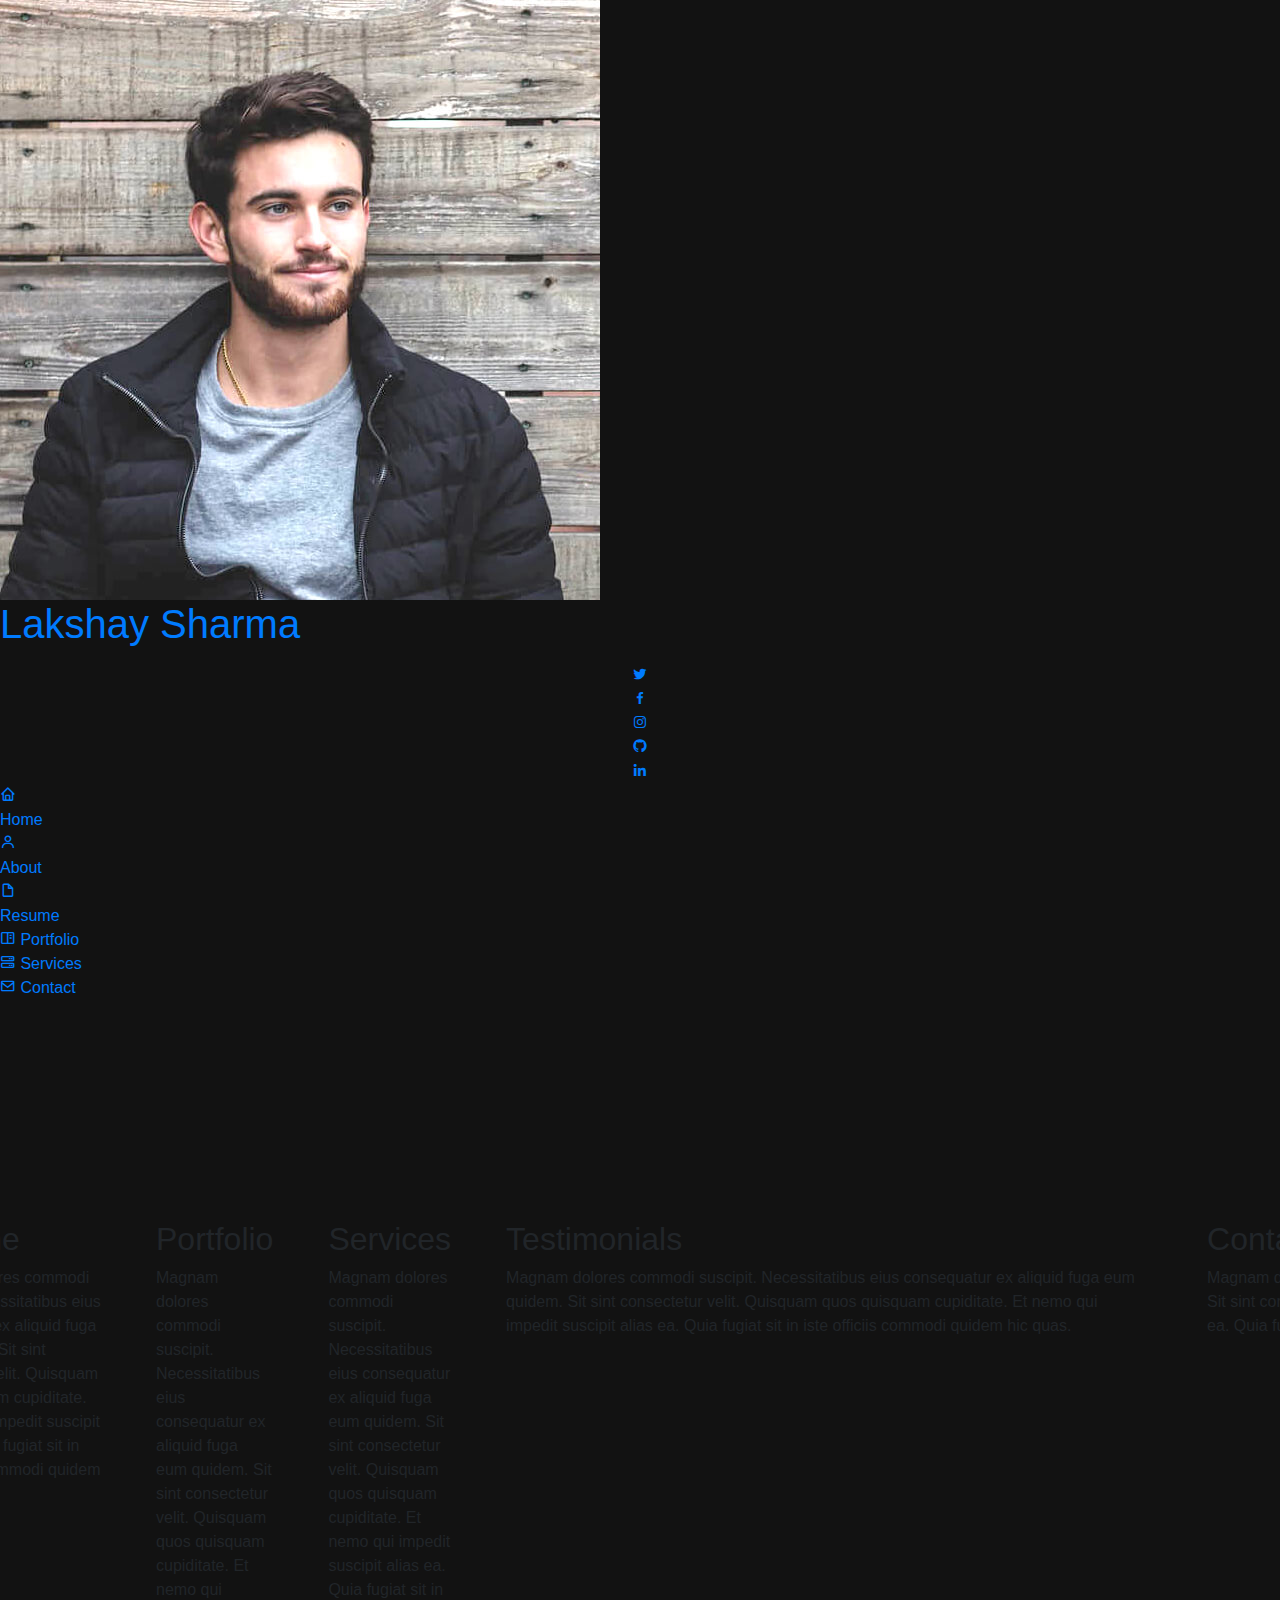
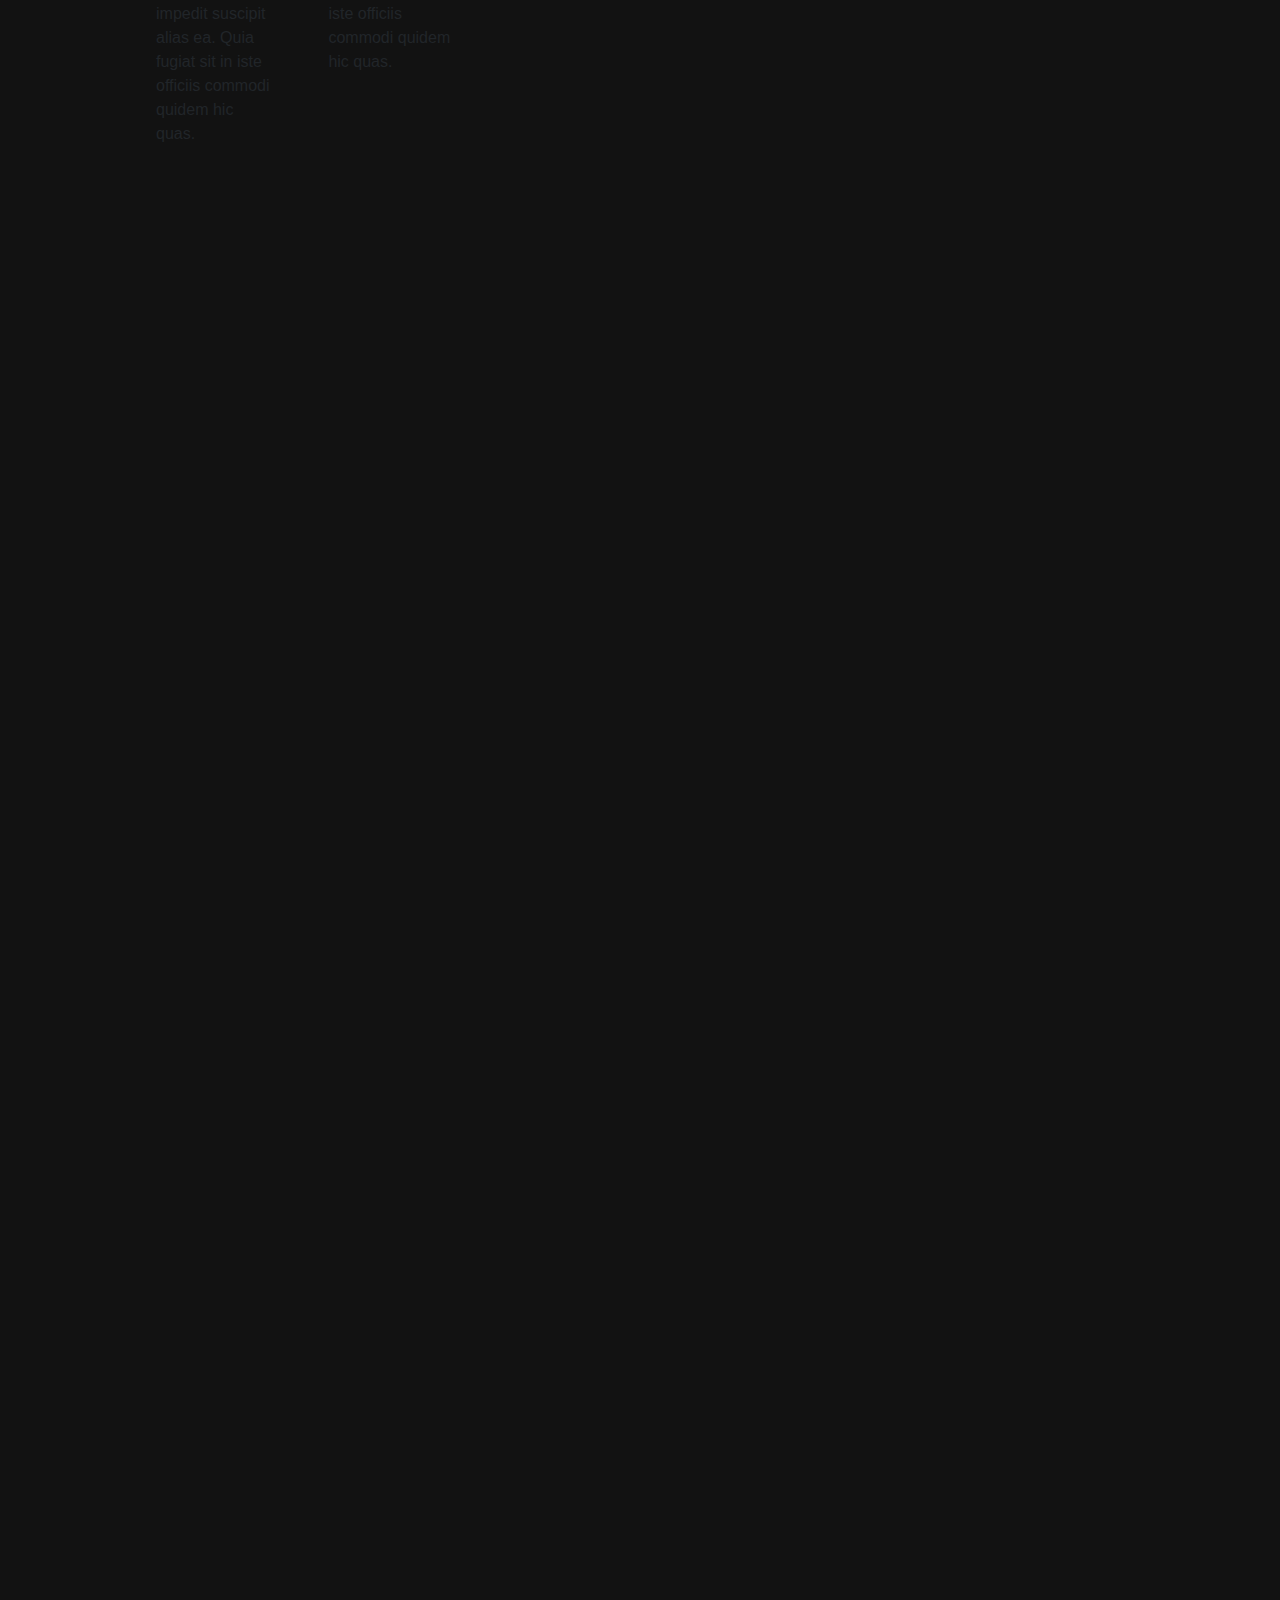
<file: index1.html>
<!DOCTYPE html>
<html lang="en"></html>

<head>
  <meta charset="utf-8">
  <meta content="width=device-width, initial-scale=1.0" name="viewport">

  <title>Lakshays</title>
  <meta content="" name="descriptison">
  <meta content="" name="keywords">

  <!-- Favicons -->
  <link href="assets/img/favicon.png" rel="icon">
  <link href="assets/img/icon.png" rel="icon">

  <!-- Google Fonts -->
  <link href="https://fonts.googleapis.com/css?family=Open+Sans:300,300i,400,400i,600,600i,700,700i|Raleway:300,300i,400,400i,500,500i,600,600i,700,700i|Poppins:300,300i,400,400i,500,500i,600,600i,700,700i" rel="stylesheet">

  <!-- Vendor CSS Files -->
  <link href="assets/vendor/bootstrap/css/bootstrap.min.css" rel="stylesheet">
  <link href="assets/vendor/icofont/icofont.min.css" rel="stylesheet">
  <link href="assets/vendor/boxicons/css/boxicons.min.css" rel="stylesheet">
  <link href="assets/vendor/venobox/venobox.css" rel="stylesheet">
  <link href="assets/vendor/owl.carousel/assets/owl.carousel.min.css" rel="stylesheet">
  <link href="assets/vendor/aos/aos.css" rel="stylesheet">

  <!-- Template Main CSS File -->
  <link href="assets/css/style.css" rel="stylesheet">

</head>

<body>

  <!-- ======= Mobile nav toggle button ======= -->
  <button type="button" class="mobile-nav-toggle d-xl-none"><i class="icofont-navigation-menu"></i></button>

  <!-- ======= Header ======= -->
  <header id="header">
    <div class="d-flex flex-column">

      <div class="profile">
        <img src="assets/img/profile-img.jpg" alt="" class="img-fluid">
        <h1 class="text-light"><a href="index.html">Lakshay Sharma</a></h1>
        <div class="social-links mt-3 text-center">
          <a href="https://twitter.com/la2sharma" class="twitter"><i class="bx bxl-twitter"></i></a>
          <a href="https://www.facebook.com/la2sharma" class="facebook"><i class="bx bxl-facebook"></i></a>
          <a href="https://www.instagram.com/la2sharma/" class="instagram"><i class="bx bxl-instagram"></i></a>
          <a href="https://github.com/la2sharma" class="google-plus"><i class="bx bxl-github"></i></a>
          <a href="https://www.linkedin.com/in/la2sharma/" class="linkedin"><i class="bx bxl-linkedin"></i></a>
        </div>
      </div>

      <nav class="nav-menu">
        <ul>
          <li class="active"><a href="#hero"><i class="bx bx-home"></i> <span>Home</span></a></li>
          <li><a href="#about"><i class="bx bx-user"></i> <span>About</span></a></li>
          <li><a href="#resume"><i class="bx bx-file-blank"></i> <span>Resume</span></a></li>
          <li><a href="#portfolio"><i class="bx bx-book-content"></i> Portfolio</a></li>
          <li><a href="#services"><i class="bx bx-server"></i> Services</a></li>
          <li><a href="#contact"><i class="bx bx-envelope"></i> Contact</a></li>

        </ul>
      </nav><!-- .nav-menu -->
      <button type="button" class="mobile-nav-toggle d-xl-none"><i class="icofont-navigation-menu"></i></button>

    </div>
  </header><!-- End Header -->

  <!-- ======= Hero  Section ======= -->
  <section id="hero" class="d-flex flex-column justify-content-center align-items-center">
    <div class="hero-container" data-aos="fade-in">
      <h1>Lakshay Sharma</h1>
      <p>I'm <span class="typed" data-typed-items="Designer, Developer, Entrepreneur, Investor"></span></p>
    </div>
  </section><!-- End Hero -->

  <main id="main">

    <!-- ======= About Section ======= -->
    <section id="about" class="about">
      <div class="container">

        <div class="section-title">
          <h2>About</h2>
          <p>Magnam dolores commodi suscipit. Necessitatibus eius consequatur ex aliquid fuga eum quidem. Sit sint consectetur velit. Quisquam quos quisquam cupiditate. Et nemo qui impedit suscipit alias ea. Quia fugiat sit in iste officiis commodi quidem hic quas.</p>
        </div>

        <div class="row">
          <!--<div class="col-lg-4" data-aos="fade-right">
          <img src="assets/img/profile-img.jpg" class="img-fluid" alt="AWESOME PERSON">
          </div>-->
          <div class="col-lg-8 pt-4 pt-lg-0 content" data-aos="fade-left">
            <h3>UI/UX Designer &amp; Web Developer.</h3>
            <p class="font-italic">
              Lorem ipsum dolor sit amet, consectetur adipiscing elit, sed do eiusmod tempor incididunt ut labore et dolore
              magna aliqua.
            </p>
            <div class="row">
              <div class="col-lg-6">
                <ul>
                  <li><i class="icofont-rounded-right"></i> <strong>Birthday:</strong> 1 May 1995</li>
                  <li><i class="icofont-rounded-right"></i> <strong>Website:</strong> www.example.com</li>
                  <li><i class="icofont-rounded-right"></i> <strong>Phone:</strong> +123 456 7890</li>
                  <li><i class="icofont-rounded-right"></i> <strong>City:</strong> City : New York, USA</li>
                </ul>
              </div>
              <div class="col-lg-6">
                <ul>
                  <li><i class="icofont-rounded-right"></i> <strong>Age:</strong> 30</li>
                  <li><i class="icofont-rounded-right"></i> <strong>Degree:</strong> Master</li>
                  <li><i class="icofont-rounded-right"></i> <strong>PhEmailone:</strong> email@example.com</li>
                  <li><i class="icofont-rounded-right"></i> <strong>Freelance:</strong> Available</li>
                </ul>
              </div>
            </div>
            <p>
              Officiis eligendi itaque labore et dolorum mollitia officiis optio vero. Quisquam sunt adipisci omnis et ut. Nulla accusantium dolor incidunt officia tempore. Et eius omnis.
              Cupiditate ut dicta maxime officiis quidem quia. Sed et consectetur qui quia repellendus itaque neque. Aliquid amet quidem ut quaerat cupiditate. Ab et eum qui repellendus omnis culpa magni laudantium dolores.
            </p>
          </div>
        </div>

      </div>
    </section><!-- End About Section -->

    <!-- ======= Facts Section ======= -->
    <section id="facts" class="facts">
      <div class="container">

        <div class="section-title">
          <h2>Facts</h2>
          <p>Magnam dolores commodi suscipit. Necessitatibus eius consequatur ex aliquid fuga eum quidem. Sit sint consectetur velit. Quisquam quos quisquam cupiditate. Et nemo qui impedit suscipit alias ea. Quia fugiat sit in iste officiis commodi quidem hic quas.</p>
        </div>

        <div class="row no-gutters">

          <div class="col-lg-3 col-md-6 d-md-flex align-items-md-stretch" data-aos="fade-up">
            <div class="count-box">
              <i class="icofont-simple-smile"></i>
              <span data-toggle="counter-up">232</span>
              <p><strong>Happy Clients</strong> consequuntur quae</p>
            </div>
          </div>

          <div class="col-lg-3 col-md-6 d-md-flex align-items-md-stretch" data-aos="fade-up" data-aos-delay="100">
            <div class="count-box">
              <i class="icofont-document-folder"></i>
              <span data-toggle="counter-up">521</span>
              <p><strong>Projects</strong> adipisci atque cum quia aut</p>
            </div>
          </div>

          <div class="col-lg-3 col-md-6 d-md-flex align-items-md-stretch" data-aos="fade-up" data-aos-delay="200">
            <div class="count-box">
              <i class="icofont-live-support"></i>
              <span data-toggle="counter-up">1,463</span>
              <p><strong>Hours Of Support</strong> aut commodi quaerat</p>
            </div>
          </div>

          <div class="col-lg-3 col-md-6 d-md-flex align-items-md-stretch" data-aos="fade-up" data-aos-delay="300">
            <div class="count-box">
              <i class="icofont-users-alt-5"></i>
              <span data-toggle="counter-up">15</span>
              <p><strong>Hard Workers</strong> rerum asperiores dolor</p>
            </div>
          </div>

        </div>

      </div>
    </section><!-- End Facts Section -->

    <!-- ======= Skills Section ======= -->
    <section id="skills" class="skills section-bg">
      <div class="container">

        <div class="section-title">
          <h2>Skills</h2>
          <p>Magnam dolores commodi suscipit. Necessitatibus eius consequatur ex aliquid fuga eum quidem. Sit sint consectetur velit. Quisquam quos quisquam cupiditate. Et nemo qui impedit suscipit alias ea. Quia fugiat sit in iste officiis commodi quidem hic quas.</p>
        </div>

        <div class="row skills-content">

          <div class="col-lg-6" data-aos="fade-up">

            <div class="progress">
              <span class="skill">HTML <i class="val">100%</i></span>
              <div class="progress-bar-wrap">
                <div class="progress-bar" role="progressbar" aria-valuenow="100" aria-valuemin="0" aria-valuemax="100"></div>
              </div>
            </div>

            <div class="progress">
              <span class="skill">CSS <i class="val">90%</i></span>
              <div class="progress-bar-wrap">
                <div class="progress-bar" role="progressbar" aria-valuenow="90" aria-valuemin="0" aria-valuemax="100"></div>
              </div>
            </div>

            <div class="progress">
              <span class="skill">JavaScript <i class="val">75%</i></span>
              <div class="progress-bar-wrap">
                <div class="progress-bar" role="progressbar" aria-valuenow="75" aria-valuemin="0" aria-valuemax="100"></div>
              </div>
            </div>

          </div>

          <div class="col-lg-6" data-aos="fade-up" data-aos-delay="100">

            <div class="progress">
              <span class="skill">PHP <i class="val">80%</i></span>
              <div class="progress-bar-wrap">
                <div class="progress-bar" role="progressbar" aria-valuenow="80" aria-valuemin="0" aria-valuemax="100"></div>
              </div>
            </div>

            <div class="progress">
              <span class="skill">WordPress/CMS <i class="val">90%</i></span>
              <div class="progress-bar-wrap">
                <div class="progress-bar" role="progressbar" aria-valuenow="90" aria-valuemin="0" aria-valuemax="100"></div>
              </div>
            </div>

            <div class="progress">
              <span class="skill">Photoshop <i class="val">55%</i></span>
              <div class="progress-bar-wrap">
                <div class="progress-bar" role="progressbar" aria-valuenow="55" aria-valuemin="0" aria-valuemax="100"></div>
              </div>
            </div>

          </div>

        </div>

      </div>
    </section><!-- End Skills Section -->

    <!-- ======= Resume Section ======= -->
    <section id="resume" class="resume">
      <div class="container">

        <div class="section-title">
          <h2>Resume</h2>
          <p>Magnam dolores commodi suscipit. Necessitatibus eius consequatur ex aliquid fuga eum quidem. Sit sint consectetur velit. Quisquam quos quisquam cupiditate. Et nemo qui impedit suscipit alias ea. Quia fugiat sit in iste officiis commodi quidem hic quas.</p>
        </div>

        <div class="row">
          <div class="col-lg-6" data-aos="fade-up">
            <h3 class="resume-title">Sumary</h3>
            <div class="resume-item pb-0">
              <h4>Lakshay Sharma</h4>
              <p><em>Innovative and deadline-driven Graphic Designer with 3+ years of experience designing and developing user-centered digital/print marketing material from initial concept to final, polished deliverable.</em></p>
              <ul>
                <li>Portland par 127,Orlando, FL</li>
                <li>(123) 456-7891</li>
                <li>alice.barkley@example.com</li>
              </ul>
            </div>

            <h3 class="resume-title">Education</h3>
            <div class="resume-item">
              <h4>Master of Fine Arts &amp; Graphic Design</h4>
              <h5>2015 - 2016</h5>
              <p><em>Rochester Institute of Technology, Rochester, NY</em></p>
              <p>Qui deserunt veniam. Et sed aliquam labore tempore sed quisquam iusto autem sit. Ea vero voluptatum qui ut dignissimos deleniti nerada porti sand markend</p>
            </div>
            <div class="resume-item">
              <h4>Bachelor of Fine Arts &amp; Graphic Design</h4>
              <h5>2010 - 2014</h5>
              <p><em>Rochester Institute of Technology, Rochester, NY</em></p>
              <p>Quia nobis sequi est occaecati aut. Repudiandae et iusto quae reiciendis et quis Eius vel ratione eius unde vitae rerum voluptates asperiores voluptatem Earum molestiae consequatur neque etlon sader mart dila</p>
            </div>
          </div>
          <div class="col-lg-6" data-aos="fade-up" data-aos-delay="100">
            <h3 class="resume-title">Professional Experience</h3>
            <div class="resume-item">
              <h4>Senior graphic design specialist</h4>
              <h5>2019 - Present</h5>
              <p><em>Experion, New York, NY </em></p>
              <ul>
                <li>Lead in the design, development, and implementation of the graphic, layout, and production communication materials</li>
                <li>Delegate tasks to the 7 members of the design team and provide counsel on all aspects of the project. </li>
                <li>Supervise the assessment of all graphic materials in order to ensure quality and accuracy of the design</li>
                <li>Oversee the efficient use of production project budgets ranging from $2,000 - $25,000</li>
              </ul>
            </div>
            <div class="resume-item">
              <h4>Graphic design specialist</h4>
              <h5>2017 - 2018</h5>
              <p><em>Stepping Stone Advertising, New York, NY</em></p>
              <ul>
                <li>Developed numerous marketing programs (logos, brochures,infographics, presentations, and advertisements).</li>
                <li>Managed up to 5 projects or tasks at a given time while under pressure</li>
                <li>Recommended and consulted with clients on the most appropriate graphic design</li>
                <li>Created 4+ design presentations and proposals a month for clients and account managers</li>
              </ul>
            </div>
          </div>
        </div>

      </div>
    </section><!-- End Resume Section -->

    <!-- ======= Portfolio Section ======= -->
    <section id="portfolio" class="portfolio section-bg">
      <div class="container">

        <div class="section-title">
          <h2>Portfolio</h2>
          <p>Magnam dolores commodi suscipit. Necessitatibus eius consequatur ex aliquid fuga eum quidem. Sit sint consectetur velit. Quisquam quos quisquam cupiditate. Et nemo qui impedit suscipit alias ea. Quia fugiat sit in iste officiis commodi quidem hic quas.</p>
        </div>

        <div class="row" data-aos="fade-up">
          <div class="col-lg-12 d-flex justify-content-center">
            <ul id="portfolio-flters">
              <li data-filter="*" class="filter-active">All</li>
              <li data-filter=".filter-app">App</li>
              <li data-filter=".filter-card">Card</li>
              <li data-filter=".filter-web">Web</li>
            </ul>
          </div>
        </div>

        <div class="row portfolio-container" data-aos="fade-up" data-aos-delay="100">

          <div class="col-lg-4 col-md-6 portfolio-item filter-app">
            <div class="portfolio-wrap">
              <img src="assets/img/portfolio/portfolio-1.jpg" class="img-fluid" alt="">
              <div class="portfolio-links">
                <a href="assets/img/portfolio/portfolio-1.jpg" data-gall="portfolioGallery" class="venobox" title="App 1"><i class="bx bx-plus"></i></a>
                <a href="portfolio-details.html" title="More Details"><i class="bx bx-link"></i></a>
              </div>
            </div>
          </div>

          <div class="col-lg-4 col-md-6 portfolio-item filter-web">
            <div class="portfolio-wrap">
              <img src="assets/img/portfolio/portfolio-2.jpg" class="img-fluid" alt="">
              <div class="portfolio-links">
                <a href="assets/img/portfolio/portfolio-2.jpg" data-gall="portfolioGallery" class="venobox" title="Web 3"><i class="bx bx-plus"></i></a>
                <a href="portfolio-details.html" title="More Details"><i class="bx bx-link"></i></a>
              </div>
            </div>
          </div>

          <div class="col-lg-4 col-md-6 portfolio-item filter-app">
            <div class="portfolio-wrap">
              <img src="assets/img/portfolio/portfolio-3.jpg" class="img-fluid" alt="">
              <div class="portfolio-links">
                <a href="assets/img/portfolio/portfolio-3.jpg" data-gall="portfolioGallery" class="venobox" title="App 2"><i class="bx bx-plus"></i></a>
                <a href="portfolio-details.html" title="More Details"><i class="bx bx-link"></i></a>
              </div>
            </div>
          </div>

          <div class="col-lg-4 col-md-6 portfolio-item filter-card">
            <div class="portfolio-wrap">
              <img src="assets/img/portfolio/portfolio-4.jpg" class="img-fluid" alt="">
              <div class="portfolio-links">
                <a href="assets/img/portfolio/portfolio-4.jpg" data-gall="portfolioGallery" class="venobox" title="Card 2"><i class="bx bx-plus"></i></a>
                <a href="portfolio-details.html" title="More Details"><i class="bx bx-link"></i></a>
              </div>
            </div>
          </div>

          <div class="col-lg-4 col-md-6 portfolio-item filter-web">
            <div class="portfolio-wrap">
              <img src="assets/img/portfolio/portfolio-5.jpg" class="img-fluid" alt="">
              <div class="portfolio-links">
                <a href="assets/img/portfolio/portfolio-5.jpg" data-gall="portfolioGallery" class="venobox" title="Web 2"><i class="bx bx-plus"></i></a>
                <a href="portfolio-details.html" title="More Details"><i class="bx bx-link"></i></a>
              </div>
            </div>
          </div>

          <div class="col-lg-4 col-md-6 portfolio-item filter-app">
            <div class="portfolio-wrap">
              <img src="assets/img/portfolio/portfolio-6.jpg" class="img-fluid" alt="">
              <div class="portfolio-links">
                <a href="assets/img/portfolio/portfolio-6.jpg" data-gall="portfolioGallery" class="venobox" title="App 3"><i class="bx bx-plus"></i></a>
                <a href="portfolio-details.html" title="More Details"><i class="bx bx-link"></i></a>
              </div>
            </div>
          </div>

          <div class="col-lg-4 col-md-6 portfolio-item filter-card">
            <div class="portfolio-wrap">
              <img src="assets/img/portfolio/portfolio-7.jpg" class="img-fluid" alt="">
              <div class="portfolio-links">
                <a href="assets/img/portfolio/portfolio-7.jpg" data-gall="portfolioGallery" class="venobox" title="Card 1"><i class="bx bx-plus"></i></a>
                <a href="portfolio-details.html" title="More Details"><i class="bx bx-link"></i></a>
              </div>
            </div>
          </div>

          <div class="col-lg-4 col-md-6 portfolio-item filter-card">
            <div class="portfolio-wrap">
              <img src="assets/img/portfolio/portfolio-8.jpg" class="img-fluid" alt="">
              <div class="portfolio-links">
                <a href="assets/img/portfolio/portfolio-8.jpg" data-gall="portfolioGallery" class="venobox" title="Card 3"><i class="bx bx-plus"></i></a>
                <a href="portfolio-details.html" title="More Details"><i class="bx bx-link"></i></a>
              </div>
            </div>
          </div>

          <div class="col-lg-4 col-md-6 portfolio-item filter-web">
            <div class="portfolio-wrap">
              <img src="assets/img/portfolio/portfolio-9.jpg" class="img-fluid" alt="">
              <div class="portfolio-links">
                <a href="assets/img/portfolio/portfolio-9.jpg" data-gall="portfolioGallery" class="venobox" title="Web 3"><i class="bx bx-plus"></i></a>
                <a href="portfolio-details.html" title="More Details"><i class="bx bx-link"></i></a>
              </div>
            </div>
          </div>

        </div>

      </div>
    </section><!-- End Portfolio Section -->

    <!-- ======= Services Section ======= -->
    <section id="services" class="services">
      <div class="container">

        <div class="section-title">
          <h2>Services</h2>
          <p>Magnam dolores commodi suscipit. Necessitatibus eius consequatur ex aliquid fuga eum quidem. Sit sint consectetur velit. Quisquam quos quisquam cupiditate. Et nemo qui impedit suscipit alias ea. Quia fugiat sit in iste officiis commodi quidem hic quas.</p>
        </div>

        <div class="row">
          <div class="col-lg-4 col-md-6 icon-box" data-aos="fade-up">
            <div class="icon"><i class="icofont-computer"></i></div>
            <h4 class="title"><a href="">Lorem Ipsum</a></h4>
            <p class="description">Voluptatum deleniti atque corrupti quos dolores et quas molestias excepturi sint occaecati cupiditate non provident</p>
          </div>
          <div class="col-lg-4 col-md-6 icon-box" data-aos="fade-up" data-aos-delay="100">
            <div class="icon"><i class="icofont-chart-bar-graph"></i></div>
            <h4 class="title"><a href="">Dolor Sitema</a></h4>
            <p class="description">Minim veniam, quis nostrud exercitation ullamco laboris nisi ut aliquip ex ea commodo consequat tarad limino ata</p>
          </div>
          <div class="col-lg-4 col-md-6 icon-box" data-aos="fade-up" data-aos-delay="200">
            <div class="icon"><i class="icofont-earth"></i></div>
            <h4 class="title"><a href="">Sed ut perspiciatis</a></h4>
            <p class="description">Duis aute irure dolor in reprehenderit in voluptate velit esse cillum dolore eu fugiat nulla pariatur</p>
          </div>
          <div class="col-lg-4 col-md-6 icon-box" data-aos="fade-up" data-aos-delay="300">
            <div class="icon"><i class="icofont-image"></i></div>
            <h4 class="title"><a href="">Magni Dolores</a></h4>
            <p class="description">Excepteur sint occaecat cupidatat non proident, sunt in culpa qui officia deserunt mollit anim id est laborum</p>
          </div>
          <div class="col-lg-4 col-md-6 icon-box" data-aos="fade-up" data-aos-delay="400">
            <div class="icon"><i class="icofont-settings"></i></div>
            <h4 class="title"><a href="">Nemo Enim</a></h4>
            <p class="description">At vero eos et accusamus et iusto odio dignissimos ducimus qui blanditiis praesentium voluptatum deleniti atque</p>
          </div>
          <div class="col-lg-4 col-md-6 icon-box" data-aos="fade-up" data-aos-delay="500">
            <div class="icon"><i class="icofont-tasks-alt"></i></div>
            <h4 class="title"><a href="">Eiusmod Tempor</a></h4>
            <p class="description">Et harum quidem rerum facilis est et expedita distinctio. Nam libero tempore, cum soluta nobis est eligendi</p>
          </div>
        </div>

      </div>
    </section><!-- End Services Section -->

    <!-- ======= Testimonials Section ======= -->
    <section id="testimonials" class="testimonials section-bg">
      <div class="container">

        <div class="section-title">
          <h2>Testimonials</h2>
          <p>Magnam dolores commodi suscipit. Necessitatibus eius consequatur ex aliquid fuga eum quidem. Sit sint consectetur velit. Quisquam quos quisquam cupiditate. Et nemo qui impedit suscipit alias ea. Quia fugiat sit in iste officiis commodi quidem hic quas.</p>
        </div>

        <div class="owl-carousel testimonials-carousel">

          <div class="testimonial-item" data-aos="fade-up">
            <p>
              <i class="bx bxs-quote-alt-left quote-icon-left"></i>
              Proin iaculis purus consequat sem cure digni ssim donec porttitora entum suscipit rhoncus. Accusantium quam, ultricies eget id, aliquam eget nibh et. Maecen aliquam, risus at semper.
              <i class="bx bxs-quote-alt-right quote-icon-right"></i>
            </p>
            <img src="assets/img/testimonials/testimonials-1.jpg" class="testimonial-img" alt="">
            <h3>Saul Goodman</h3>
            <h4>Ceo &amp; Founder</h4>
          </div>

          <div class="testimonial-item" data-aos="fade-up" data-aos-delay="100">
            <p>
              <i class="bx bxs-quote-alt-left quote-icon-left"></i>
              Export tempor illum tamen malis malis eram quae irure esse labore quem cillum quid cillum eram malis quorum velit fore eram velit sunt aliqua noster fugiat irure amet legam anim culpa.
              <i class="bx bxs-quote-alt-right quote-icon-right"></i>
            </p>
            <img src="assets/img/testimonials/testimonials-2.jpg" class="testimonial-img" alt="">
            <h3>Sara Wilsson</h3>
            <h4>Designer</h4>
          </div>

          <div class="testimonial-item" data-aos="fade-up" data-aos-delay="200">
            <p>
              <i class="bx bxs-quote-alt-left quote-icon-left"></i>
              Enim nisi quem export duis labore cillum quae magna enim sint quorum nulla quem veniam duis minim tempor labore quem eram duis noster aute amet eram fore quis sint minim.
              <i class="bx bxs-quote-alt-right quote-icon-right"></i>
            </p>
            <img src="assets/img/testimonials/testimonials-3.jpg" class="testimonial-img" alt="">
            <h3>Jena Karlis</h3>
            <h4>Store Owner</h4>
          </div>

          <div class="testimonial-item" data-aos="fade-up" data-aos-delay="300">
            <p>
              <i class="bx bxs-quote-alt-left quote-icon-left"></i>
              Fugiat enim eram quae cillum dolore dolor amet nulla culpa multos export minim fugiat minim velit minim dolor enim duis veniam ipsum anim magna sunt elit fore quem dolore labore illum veniam.
              <i class="bx bxs-quote-alt-right quote-icon-right"></i>
            </p>
            <img src="assets/img/testimonials/testimonials-4.jpg" class="testimonial-img" alt="">
            <h3>Matt Brandon</h3>
            <h4>Freelancer</h4>
          </div>

          <div class="testimonial-item" data-aos="fade-up" data-aos-delay="400">
            <p>
              <i class="bx bxs-quote-alt-left quote-icon-left"></i>
              Quis quorum aliqua sint quem legam fore sunt eram irure aliqua veniam tempor noster veniam enim culpa labore duis sunt culpa nulla illum cillum fugiat legam esse veniam culpa fore nisi cillum quid.
              <i class="bx bxs-quote-alt-right quote-icon-right"></i>
            </p>
            <img src="assets/img/testimonials/testimonials-5.jpg" class="testimonial-img" alt="">
            <h3>John Larson</h3>
            <h4>Entrepreneur</h4>
          </div>

        </div>

      </div>
    </section><!-- End Testimonials Section -->

    <!-- ======= Contact Section ======= -->
    <section id="contact" class="contact">
      <div class="container">

        <div class="section-title">
          <h2>Contact</h2>
          <p>Magnam dolores commodi suscipit. Necessitatibus eius consequatur ex aliquid fuga eum quidem. Sit sint consectetur velit. Quisquam quos quisquam cupiditate. Et nemo qui impedit suscipit alias ea. Quia fugiat sit in iste officiis commodi quidem hic quas.</p>
        </div>

        <div class="row" data-aos="fade-in">

          <div class="col-lg-5 d-flex align-items-stretch">
            <div class="info">
              <div class="address">
                <i class="icofont-google-map"></i>
                <h4>Location:</h4>
                <p>Toronto, Ontario, Canada</p>
              </div>

              <div class="email">
                <i class="icofont-envelope"></i>
                <h4>Email:</h4>
                <p>lakshays@my.yorku.ca</p>
              </div>

              <div class="phone">
                <i class="icofont-phone"></i>
                <h4>Call:</h4>
                <p>+1 416-768-1175</p>
              </div>

              <iframe src="https://www.google.com/maps/embed?pb=!1m18!1m12!1m3!1d2882.1059595197066!2d-79.5013347841418!3d43.74989637911811!2m3!1f0!2f0!3f0!3m2!1i1024!2i768!4f13.1!3m3!1m2!1s0x882b31c6a8c00e8b%3A0x967e4f7f385e15b6!2s189%20Grandravine%20Dr%2C%20North%20York%2C%20ON%20M3J%201B7!5e0!3m2!1sen!2sca!4v1587350347132!5m2!1sen!2sca" width="600" height="450" frameborder="0" style="border:0;" allowfullscreen="" aria-hidden="false" tabindex="0"></iframe>
          </div>

          <div class="col-lg-7 mt-5 mt-lg-0 d-flex align-items-stretch">
            <form action="forms/contact.php" method="post" role="form" class="php-email-form">
              <div class="form-row">
                <div class="form-group col-md-6">
                  <label for="name">Your Name</label>
                  <input type="text" name="name" class="form-control" id="name" data-rule="minlen:4" data-msg="Please enter at least 4 chars" />
                  <div class="validate"></div>
                </div>
                <div class="form-group col-md-6">
                  <label for="name">Your Email</label>
                  <input type="email" class="form-control" name="email" id="email" data-rule="email" data-msg="Please enter a valid email" />
                  <div class="validate"></div>
                </div>
              </div>
              <div class="form-group">
                <label for="name">Subject</label>
                <input type="text" class="form-control" name="subject" id="subject" data-rule="minlen:4" data-msg="Please enter at least 8 chars of subject" />
                <div class="validate"></div>
              </div>
              <div class="form-group">
                <label for="name">Message</label>
                <textarea class="form-control" name="message" rows="10" data-rule="required" data-msg="Please write something for us"></textarea>
                <div class="validate"></div>
              </div>
              <div class="mb-3">
                <div class="loading">Loading</div>
                <div class="error-message"></div>
                <div class="sent-message">Your message has been sent. Thank you!</div>
              </div>
              <div class="text-center"><button type="submit">Send Message</button></div>
            </form>
          </div>

        </div>

      </div>
    </section><!-- End Contact Section -->

  </main><!-- End #main -->



  <a href="#" class="back-to-top"><i class="icofont-simple-up"></i></a>

  <!-- Vendor JS Files -->
  <script src="assets/vendor/jquery/jquery.min.js"></script>
  <script src="assets/vendor/bootstrap/js/bootstrap.bundle.min.js"></script>
  <script src="assets/vendor/jquery.easing/jquery.easing.min.js"></script>
  <script src="assets/vendor/php-email-form/validate.js"></script>
  <script src="assets/vendor/waypoints/jquery.waypoints.min.js"></script>
  <script src="assets/vendor/counterup/counterup.min.js"></script>
  <script src="assets/vendor/isotope-layout/isotope.pkgd.min.js"></script>
  <script src="assets/vendor/venobox/venobox.min.js"></script>
  <script src="assets/vendor/owl.carousel/owl.carousel.min.js"></script>
  <script src="assets/vendor/typed.js/typed.min.js"></script>
  <script src="assets/vendor/aos/aos.js"></script>

  <!-- Template Main JS File -->
  <script src="assets/js/main.js"></script>

</body>

</html>
</file>
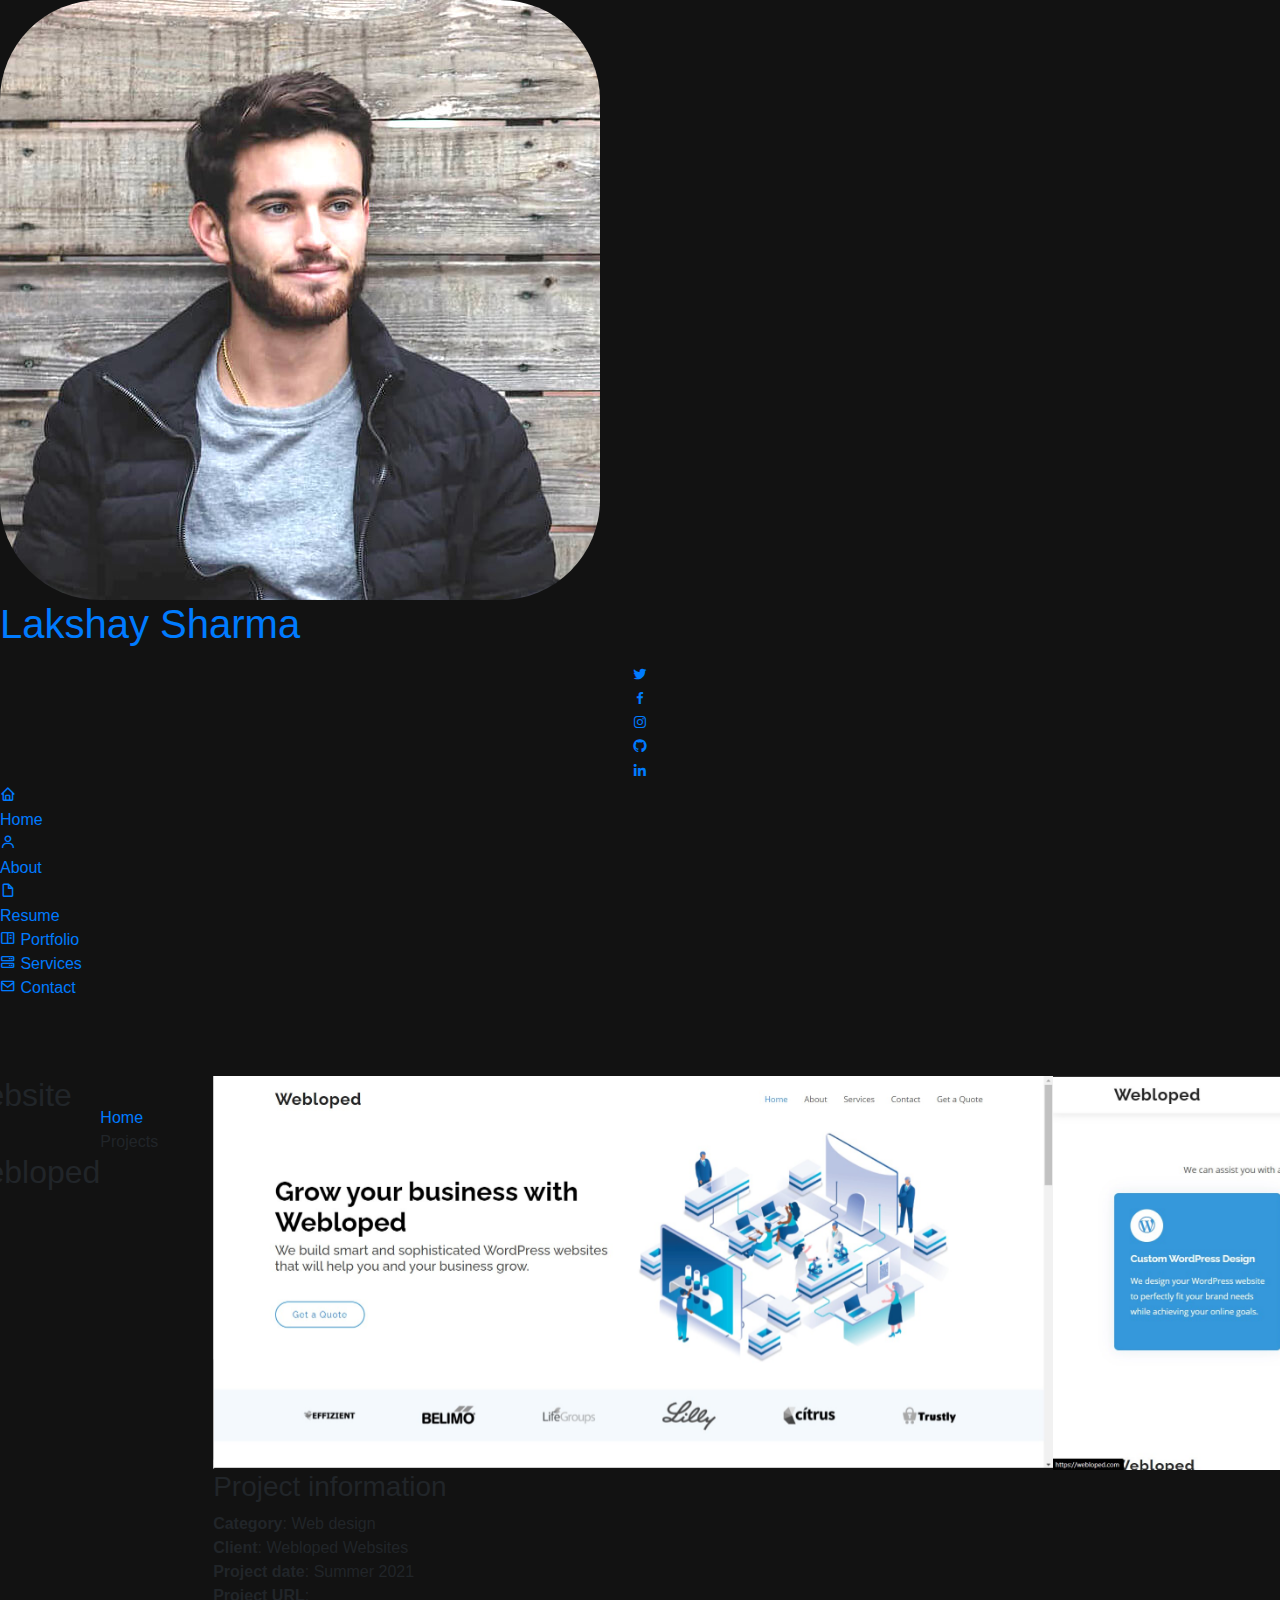
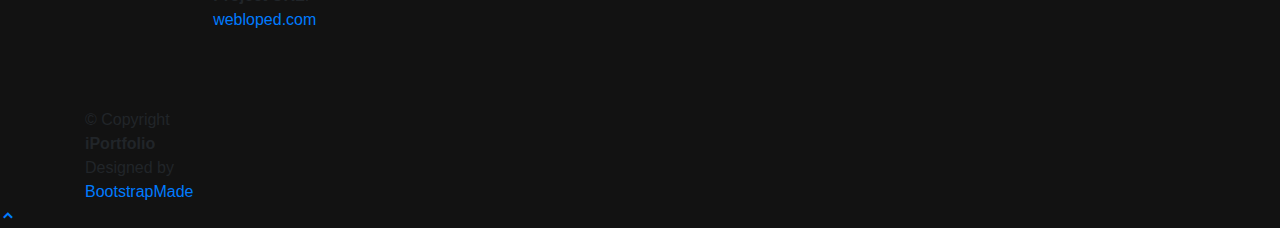
<file: portfolio-ct.html>
<!DOCTYPE html>
<html lang="en">

<head>
  <meta charset="utf-8">
  <meta content="width=device-width, initial-scale=1.0" name="viewport">

  <title>Lakshay - Webloped</title>
  <meta content="" name="descriptison">
  <meta content="" name="keywords">

  <!-- Favicons -->
  <link href="assets/img/favicon.png" rel="icon">
  <link href="assets/img/apple-touch-icon.png" rel="apple-touch-icon">

  <!-- Google Fonts -->
  <link href="https://fonts.googleapis.com/css?family=Open+Sans:300,300i,400,400i,600,600i,700,700i|Raleway:300,300i,400,400i,500,500i,600,600i,700,700i|Poppins:300,300i,400,400i,500,500i,600,600i,700,700i" rel="stylesheet">

  <!-- Vendor CSS Files -->
  <link href="assets/vendor/bootstrap/css/bootstrap.min.css" rel="stylesheet">
  <link href="assets/vendor/icofont/icofont.min.css" rel="stylesheet">
  <link href="assets/vendor/boxicons/css/boxicons.min.css" rel="stylesheet">
  <link href="assets/vendor/venobox/venobox.css" rel="stylesheet">
  <link href="assets/vendor/owl.carousel/assets/owl.carousel.min.css" rel="stylesheet">
  <link href="assets/vendor/aos/aos.css" rel="stylesheet">

  <!-- Template Main CSS File -->
  <link href="assets/css/style.css" rel="stylesheet">

  <!-- =======================================================
  * Template Name: iPortfolio - v1.2.1
  * Template URL: https://bootstrapmade.com/iportfolio-bootstrap-portfolio-websites-template/
  * Author: BootstrapMade.com
  * License: https://bootstrapmade.com/license/
  ======================================================== -->
</head>

<body>

  <!-- ======= Mobile nav toggle button ======= -->
  <button type="button" class="mobile-nav-toggle d-xl-none"><i class="icofont-navigation-menu"></i></button>

  <!-- ======= Header ======= -->
  <header id="header">
    <div class="d-flex flex-column">

      <div class="profile">
        <img src="assets/img/profile-img.jpg" alt="" class="img-fluid" style="border-radius: 100px;">
        <h1 class="text-light"><a href="index.html">Lakshay Sharma</a></h1>
        <div class="social-links mt-3 text-center">
          <a href="https://twitter.com/la2sharma" class="twitter"><i class="bx bxl-twitter"></i></a>
          <a href="https://www.facebook.com/la2sharma" class="facebook"><i class="bx bxl-facebook"></i></a>
          <a href="https://www.instagram.com/la2sharma/" class="instagram"><i class="bx bxl-instagram"></i></a>
          <a href="https://github.com/la2sharma" class="google-plus"><i class="bx bxl-github"></i></a>
          <a href="https://www.linkedin.com/in/la2sharma/" class="linkedin"><i class="bx bxl-linkedin"></i></a>
        </div>
      </div>

      <nav class="nav-menu">
        <ul>
          <li class="active"><a href="index.html"><i class="bx bx-home"></i> <span>Home</span></a></li>
          <li><a href="#about"><i class="bx bx-user"></i> <span>About</span></a></li>
          <li><a href="#resume"><i class="bx bx-file-blank"></i> <span>Resume</span></a></li>
          <li><a href="#portfolio"><i class="bx bx-book-content"></i> Portfolio</a></li>
          <li><a href="#services"><i class="bx bx-server"></i> Services</a></li>
          <li><a href="#contact"><i class="bx bx-envelope"></i> Contact</a></li>

        </ul>
      </nav><!-- .nav-menu -->
      <button type="button" class="mobile-nav-toggle d-xl-none"><i class="icofont-navigation-menu"></i></button>

    </div>
  </header><!-- End Header -->

  <main id="main">

    <!-- ======= Breadcrumbs ======= -->
    <section id="breadcrumbs" class="breadcrumbs">
      <div class="container">

        <div class="d-flex justify-content-between align-items-center">
          <h2>Website for Webloped</h2>
          <ol>
            <li><a href="index.html">Home</a></li>
            <li>Projects</li>
          </ol>
        </div>

      </div>
    </section><!-- End Breadcrumbs -->

    <!-- ======= Portfolio Details Section ======= -->
    <section id="portfolio-details" class="portfolio-details">
      <div class="container">

        <div class="portfolio-details-container">

          <div class="owl-carousel portfolio-details-carousel">
            <img src="assets/img/webloped-portfolio-1.jpg" class="img-fluid" alt="">
            <img src="assets/img/webloped-portfolio-2.jpg" class="img-fluid" alt="">
            <img src="assets/img/webloped-portfolio-3.jpg" class="img-fluid" alt="">
          </div>

          <div class="portfolio-info">
            <h3>Project information</h3>
            <ul>
              <li><strong>Category</strong>: Web design</li>
              <li><strong>Client</strong>: Webloped Websites</li>
              <li><strong>Project date</strong>: Summer 2021</li>
              <li><strong>Project URL</strong>: <a href="https://webloped.com" target="_blank">webloped.com</a></li>
            </ul>
          </div>

        </div>

       <!-- <div class="portfolio-description">
          <h2>Objective</h2>
          <p>
            I worked for Effizient Immigration from May 2020 till Aug 2020. During this period my fundamental target was to design a complete website for the organization. Subsequent to making the site live on the web I was responsible for keeping up with it and ensuring it is performing well on the web.          </p>
        </div>

      </div>
    </section>
  -->
    <!-- End Portfolio Details Section -->

  </main><!-- End #main -->

  <!-- ======= Footer ======= -->
  <footer id="footer">
    <div class="container">
      <div class="copyright">
        &copy; Copyright <strong><span>iPortfolio</span></strong>
      </div>
      <div class="credits">
        <!-- All the links in the footer should remain intact. -->
        <!-- You can delete the links only if you purchased the pro version. -->
        <!-- Licensing information: https://bootstrapmade.com/license/ -->
        <!-- Purchase the pro version with working PHP/AJAX contact form: https://bootstrapmade.com/iportfolio-bootstrap-portfolio-websites-template/ -->
        Designed by <a href="https://bootstrapmade.com/">BootstrapMade</a>
      </div>
    </div>
  </footer><!-- End  Footer -->

  <a href="#" class="back-to-top"><i class="icofont-simple-up"></i></a>

  <!-- Vendor JS Files -->
  <script src="assets/vendor/jquery/jquery.min.js"></script>
  <script src="assets/vendor/bootstrap/js/bootstrap.bundle.min.js"></script>
  <script src="assets/vendor/jquery.easing/jquery.easing.min.js"></script>
  <script src="assets/vendor/php-email-form/validate.js"></script>
  <script src="assets/vendor/waypoints/jquery.waypoints.min.js"></script>
  <script src="assets/vendor/counterup/counterup.min.js"></script>
  <script src="assets/vendor/isotope-layout/isotope.pkgd.min.js"></script>
  <script src="assets/vendor/venobox/venobox.min.js"></script>
  <script src="assets/vendor/owl.carousel/owl.carousel.min.js"></script>
  <script src="assets/vendor/typed.js/typed.min.js"></script>
  <script src="assets/vendor/aos/aos.js"></script>

  <!-- Template Main JS File -->
  <script src="assets/js/main.js"></script>

</body>

</html>
</file>
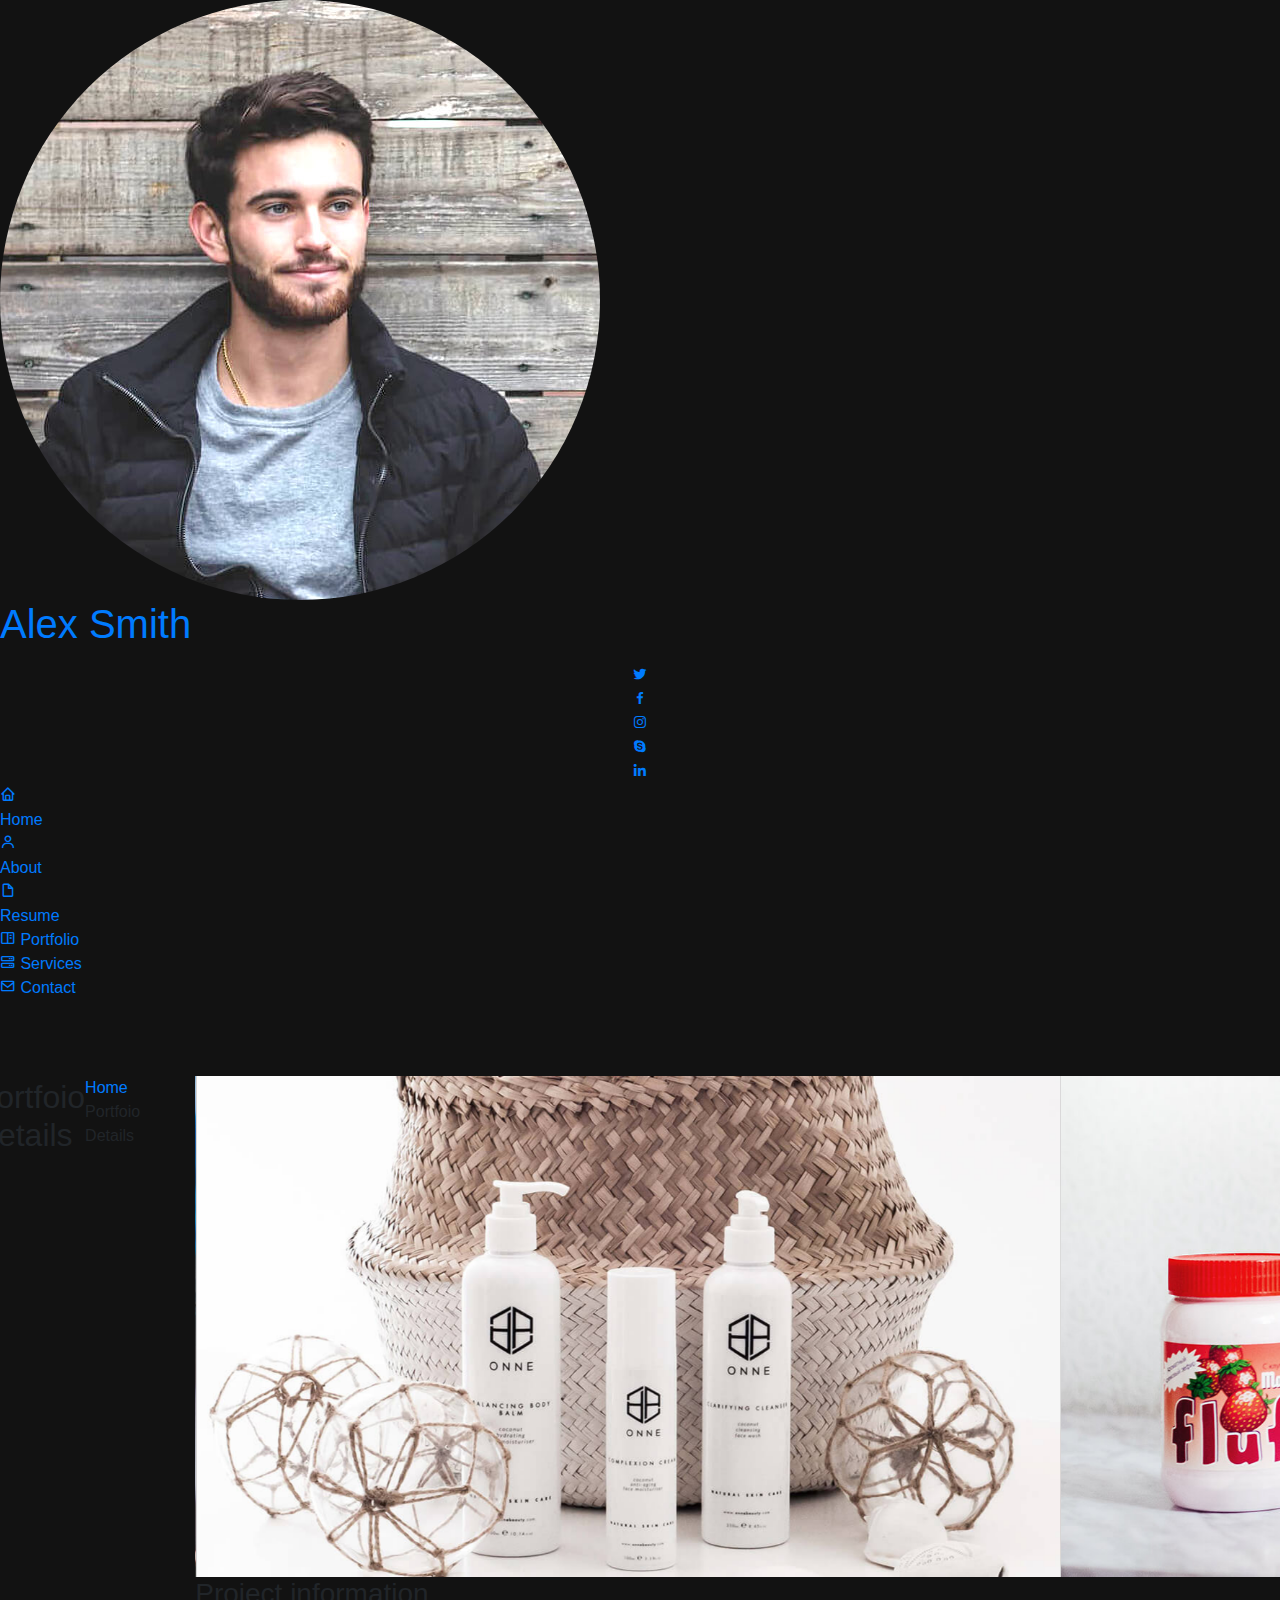
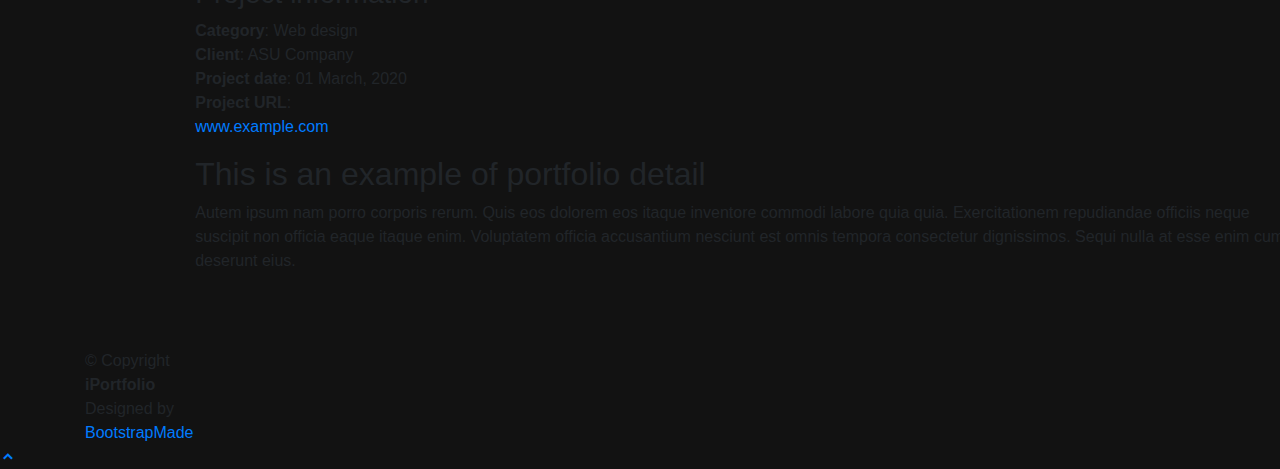
<file: portfolio-detail.html>
<!DOCTYPE html>
<html lang="en">

<head>
  <meta charset="utf-8">
  <meta content="width=device-width, initial-scale=1.0" name="viewport">

  <title>Portfolio Details - iPortfolio Bootstrap Template</title>
  <meta content="" name="descriptison">
  <meta content="" name="keywords">

  <!-- Favicons -->
  <link href="assets/img/favicon.png" rel="icon">
  <link href="assets/img/apple-touch-icon.png" rel="apple-touch-icon">

  <!-- Google Fonts -->
  <link href="https://fonts.googleapis.com/css?family=Open+Sans:300,300i,400,400i,600,600i,700,700i|Raleway:300,300i,400,400i,500,500i,600,600i,700,700i|Poppins:300,300i,400,400i,500,500i,600,600i,700,700i" rel="stylesheet">

  <!-- Vendor CSS Files -->
  <link href="assets/vendor/bootstrap/css/bootstrap.min.css" rel="stylesheet">
  <link href="assets/vendor/icofont/icofont.min.css" rel="stylesheet">
  <link href="assets/vendor/boxicons/css/boxicons.min.css" rel="stylesheet">
  <link href="assets/vendor/venobox/venobox.css" rel="stylesheet">
  <link href="assets/vendor/owl.carousel/assets/owl.carousel.min.css" rel="stylesheet">
  <link href="assets/vendor/aos/aos.css" rel="stylesheet">

  <!-- Template Main CSS File -->
  <link href="assets/css/style.css" rel="stylesheet">

  <!-- =======================================================
  * Template Name: iPortfolio - v1.2.1
  * Template URL: https://bootstrapmade.com/iportfolio-bootstrap-portfolio-websites-template/
  * Author: BootstrapMade.com
  * License: https://bootstrapmade.com/license/
  ======================================================== -->
</head>

<body>

  <!-- ======= Mobile nav toggle button ======= -->
  <button type="button" class="mobile-nav-toggle d-xl-none"><i class="icofont-navigation-menu"></i></button>

  <!-- ======= Header ======= -->
  <header id="header">
    <div class="d-flex flex-column">

      <div class="profile">
        <img src="assets/img/profile-img.jpg" alt="" class="img-fluid rounded-circle">
        <h1 class="text-light"><a href="index.html">Alex Smith</a></h1>
        <div class="social-links mt-3 text-center">
          <a href="#" class="twitter"><i class="bx bxl-twitter"></i></a>
          <a href="#" class="facebook"><i class="bx bxl-facebook"></i></a>
          <a href="#" class="instagram"><i class="bx bxl-instagram"></i></a>
          <a href="#" class="google-plus"><i class="bx bxl-skype"></i></a>
          <a href="#" class="linkedin"><i class="bx bxl-linkedin"></i></a>
        </div>
      </div>

      <nav class="nav-menu">
        <ul>
          <li class="active"><a href="index.html"><i class="bx bx-home"></i> <span>Home</span></a></li>
          <li><a href="#about"><i class="bx bx-user"></i> <span>About</span></a></li>
          <li><a href="#resume"><i class="bx bx-file-blank"></i> <span>Resume</span></a></li>
          <li><a href="#portfolio"><i class="bx bx-book-content"></i> Portfolio</a></li>
          <li><a href="#services"><i class="bx bx-server"></i> Services</a></li>
          <li><a href="#contact"><i class="bx bx-envelope"></i> Contact</a></li>

        </ul>
      </nav><!-- .nav-menu -->
      <button type="button" class="mobile-nav-toggle d-xl-none"><i class="icofont-navigation-menu"></i></button>

    </div>
  </header><!-- End Header -->

  <main id="main">

    <!-- ======= Breadcrumbs ======= -->
    <section id="breadcrumbs" class="breadcrumbs">
      <div class="container">

        <div class="d-flex justify-content-between align-items-center">
          <h2>Portfoio Details</h2>
          <ol>
            <li><a href="index.html">Home</a></li>
            <li>Portfoio Details</li>
          </ol>
        </div>

      </div>
    </section><!-- End Breadcrumbs -->

    <!-- ======= Portfolio Details Section ======= -->
    <section id="portfolio-details" class="portfolio-details">
      <div class="container">

        <div class="portfolio-details-container">

          <div class="owl-carousel portfolio-details-carousel">
            <img src="assets/img/portfolio-details-1.jpg" class="img-fluid" alt="">
            <img src="assets/img/portfolio-details-2.jpg" class="img-fluid" alt="">
            <img src="assets/img/portfolio-details-3.jpg" class="img-fluid" alt="">
          </div>

          <div class="portfolio-info">
            <h3>Project information</h3>
            <ul>
              <li><strong>Category</strong>: Web design</li>
              <li><strong>Client</strong>: ASU Company</li>
              <li><strong>Project date</strong>: 01 March, 2020</li>
              <li><strong>Project URL</strong>: <a href="#">www.example.com</a></li>
            </ul>
          </div>

        </div>

        <div class="portfolio-description">
          <h2>This is an example of portfolio detail</h2>
          <p>
            Autem ipsum nam porro corporis rerum. Quis eos dolorem eos itaque inventore commodi labore quia quia. Exercitationem repudiandae officiis neque suscipit non officia eaque itaque enim. Voluptatem officia accusantium nesciunt est omnis tempora consectetur dignissimos. Sequi nulla at esse enim cum deserunt eius.
          </p>
        </div>

      </div>
    </section><!-- End Portfolio Details Section -->

  </main><!-- End #main -->

  <!-- ======= Footer ======= -->
  <footer id="footer">
    <div class="container">
      <div class="copyright">
        &copy; Copyright <strong><span>iPortfolio</span></strong>
      </div>
      <div class="credits">
        <!-- All the links in the footer should remain intact. -->
        <!-- You can delete the links only if you purchased the pro version. -->
        <!-- Licensing information: https://bootstrapmade.com/license/ -->
        <!-- Purchase the pro version with working PHP/AJAX contact form: https://bootstrapmade.com/iportfolio-bootstrap-portfolio-websites-template/ -->
        Designed by <a href="https://bootstrapmade.com/">BootstrapMade</a>
      </div>
    </div>
  </footer><!-- End  Footer -->

  <a href="#" class="back-to-top"><i class="icofont-simple-up"></i></a>

  <!-- Vendor JS Files -->
  <script src="assets/vendor/jquery/jquery.min.js"></script>
  <script src="assets/vendor/bootstrap/js/bootstrap.bundle.min.js"></script>
  <script src="assets/vendor/jquery.easing/jquery.easing.min.js"></script>
  <script src="assets/vendor/php-email-form/validate.js"></script>
  <script src="assets/vendor/waypoints/jquery.waypoints.min.js"></script>
  <script src="assets/vendor/counterup/counterup.min.js"></script>
  <script src="assets/vendor/isotope-layout/isotope.pkgd.min.js"></script>
  <script src="assets/vendor/venobox/venobox.min.js"></script>
  <script src="assets/vendor/owl.carousel/owl.carousel.min.js"></script>
  <script src="assets/vendor/typed.js/typed.min.js"></script>
  <script src="assets/vendor/aos/aos.js"></script>

  <!-- Template Main JS File -->
  <script src="assets/js/main.js"></script>

</body>

</html>
</file>
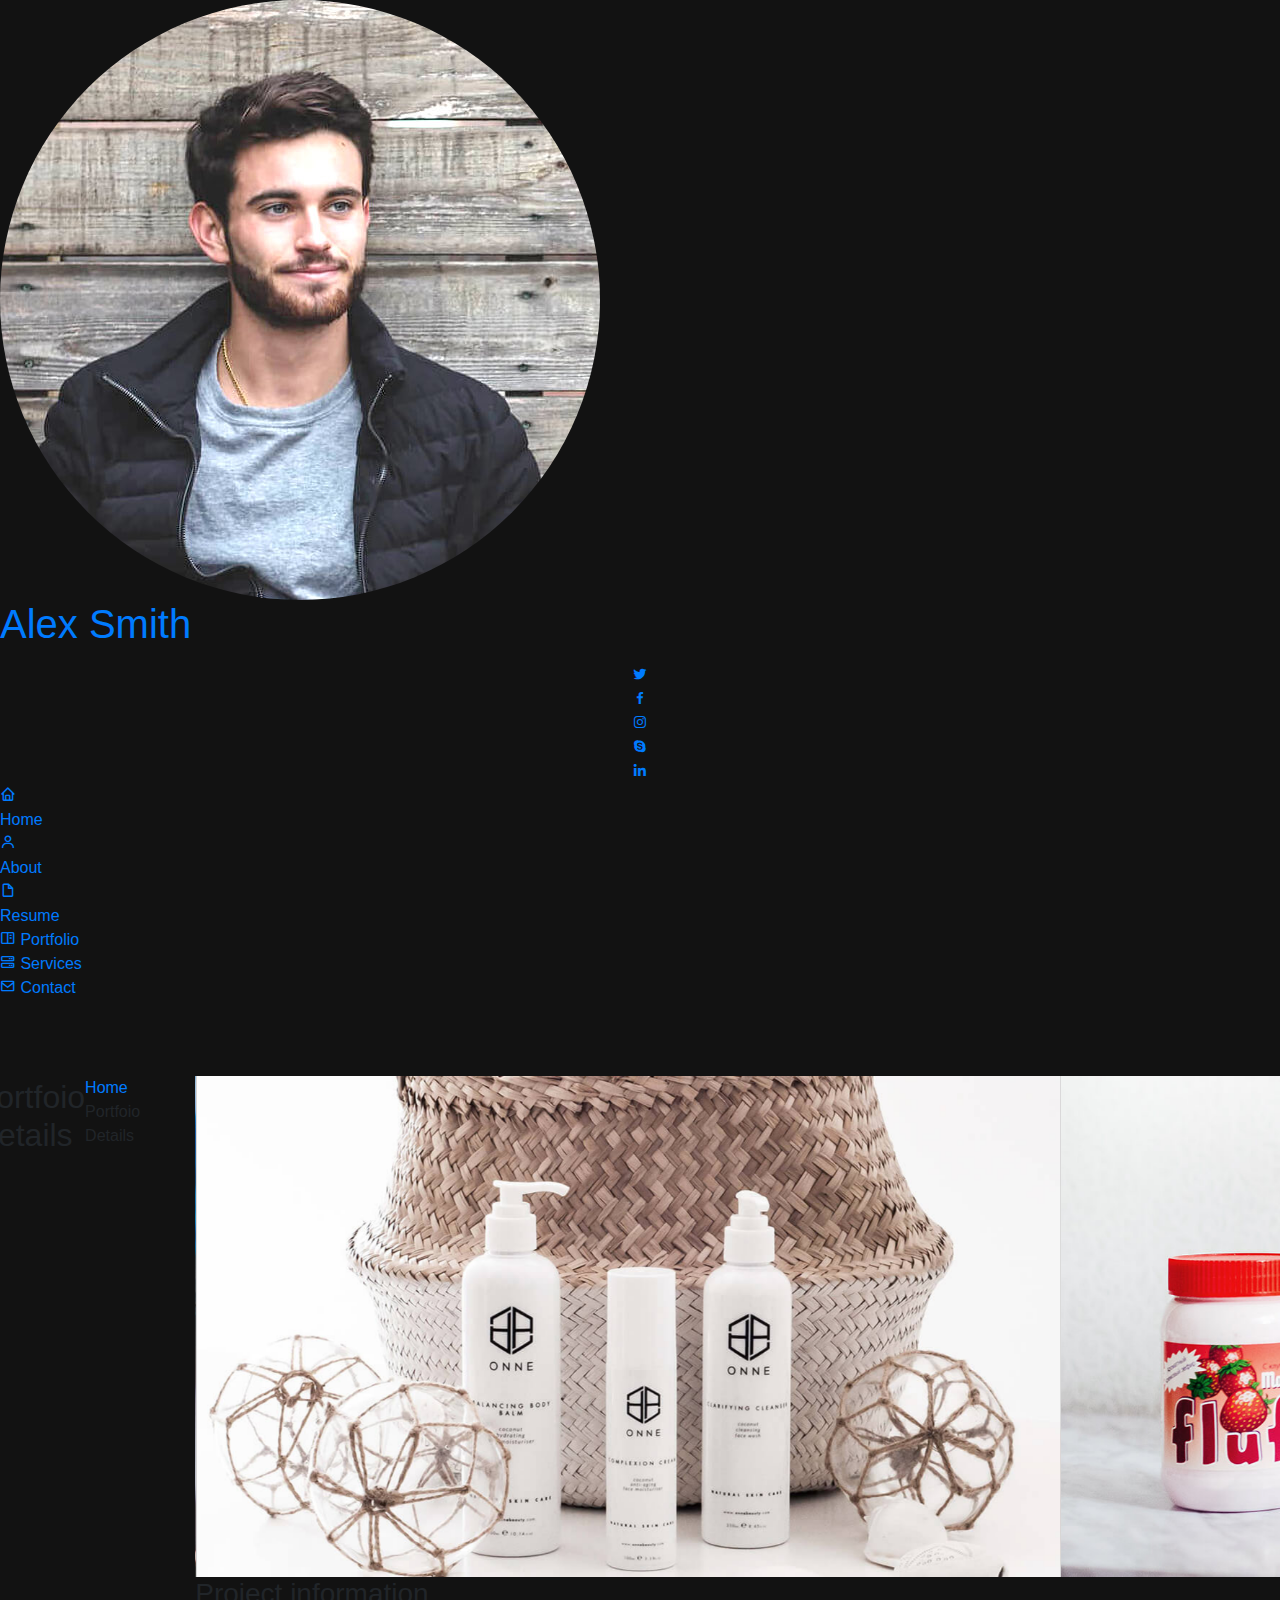
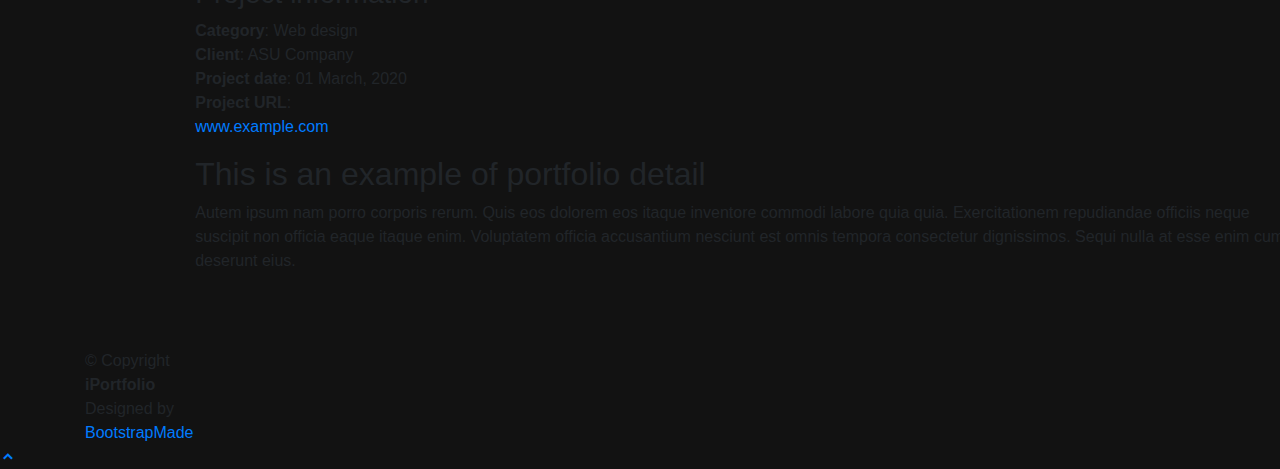
<file: portfolio-details.html>
<!DOCTYPE html>
<html lang="en">

<head>
  <meta charset="utf-8">
  <meta content="width=device-width, initial-scale=1.0" name="viewport">

  <title>Portfolio Details - iPortfolio Bootstrap Template</title>
  <meta content="" name="descriptison">
  <meta content="" name="keywords">

  <!-- Favicons -->
  <link href="assets/img/favicon.png" rel="icon">
  <link href="assets/img/apple-touch-icon.png" rel="apple-touch-icon">

  <!-- Google Fonts -->
  <link href="https://fonts.googleapis.com/css?family=Open+Sans:300,300i,400,400i,600,600i,700,700i|Raleway:300,300i,400,400i,500,500i,600,600i,700,700i|Poppins:300,300i,400,400i,500,500i,600,600i,700,700i" rel="stylesheet">

  <!-- Vendor CSS Files -->
  <link href="assets/vendor/bootstrap/css/bootstrap.min.css" rel="stylesheet">
  <link href="assets/vendor/icofont/icofont.min.css" rel="stylesheet">
  <link href="assets/vendor/boxicons/css/boxicons.min.css" rel="stylesheet">
  <link href="assets/vendor/venobox/venobox.css" rel="stylesheet">
  <link href="assets/vendor/owl.carousel/assets/owl.carousel.min.css" rel="stylesheet">
  <link href="assets/vendor/aos/aos.css" rel="stylesheet">

  <!-- Template Main CSS File -->
  <link href="assets/css/style.css" rel="stylesheet">

  <!-- =======================================================
  * Template Name: iPortfolio - v1.2.1
  * Template URL: https://bootstrapmade.com/iportfolio-bootstrap-portfolio-websites-template/
  * Author: BootstrapMade.com
  * License: https://bootstrapmade.com/license/
  ======================================================== -->
</head>

<body>

  <!-- ======= Mobile nav toggle button ======= -->
  <button type="button" class="mobile-nav-toggle d-xl-none"><i class="icofont-navigation-menu"></i></button>

  <!-- ======= Header ======= -->
  <header id="header">
    <div class="d-flex flex-column">

      <div class="profile">
        <img src="assets/img/profile-img.jpg" alt="" class="img-fluid rounded-circle">
        <h1 class="text-light"><a href="index.html">Alex Smith</a></h1>
        <div class="social-links mt-3 text-center">
          <a href="#" class="twitter"><i class="bx bxl-twitter"></i></a>
          <a href="#" class="facebook"><i class="bx bxl-facebook"></i></a>
          <a href="#" class="instagram"><i class="bx bxl-instagram"></i></a>
          <a href="#" class="google-plus"><i class="bx bxl-skype"></i></a>
          <a href="#" class="linkedin"><i class="bx bxl-linkedin"></i></a>
        </div>
      </div>

      <nav class="nav-menu">
        <ul>
          <li class="active"><a href="index.html"><i class="bx bx-home"></i> <span>Home</span></a></li>
          <li><a href="#about"><i class="bx bx-user"></i> <span>About</span></a></li>
          <li><a href="#resume"><i class="bx bx-file-blank"></i> <span>Resume</span></a></li>
          <li><a href="#portfolio"><i class="bx bx-book-content"></i> Portfolio</a></li>
          <li><a href="#services"><i class="bx bx-server"></i> Services</a></li>
          <li><a href="#contact"><i class="bx bx-envelope"></i> Contact</a></li>

        </ul>
      </nav><!-- .nav-menu -->
      <button type="button" class="mobile-nav-toggle d-xl-none"><i class="icofont-navigation-menu"></i></button>

    </div>
  </header><!-- End Header -->

  <main id="main">

    <!-- ======= Breadcrumbs ======= -->
    <section id="breadcrumbs" class="breadcrumbs">
      <div class="container">

        <div class="d-flex justify-content-between align-items-center">
          <h2>Portfoio Details</h2>
          <ol>
            <li><a href="index.html">Home</a></li>
            <li>Portfoio Details</li>
          </ol>
        </div>

      </div>
    </section><!-- End Breadcrumbs -->

    <!-- ======= Portfolio Details Section ======= -->
    <section id="portfolio-details" class="portfolio-details">
      <div class="container">

        <div class="portfolio-details-container">

          <div class="owl-carousel portfolio-details-carousel">
            <img src="assets/img/portfolio-details-1.jpg" class="img-fluid" alt="">
            <img src="assets/img/portfolio-details-2.jpg" class="img-fluid" alt="">
            <img src="assets/img/portfolio-details-3.jpg" class="img-fluid" alt="">
          </div>

          <div class="portfolio-info">
            <h3>Project information</h3>
            <ul>
              <li><strong>Category</strong>: Web design</li>
              <li><strong>Client</strong>: ASU Company</li>
              <li><strong>Project date</strong>: 01 March, 2020</li>
              <li><strong>Project URL</strong>: <a href="#">www.example.com</a></li>
            </ul>
          </div>

        </div>

        <div class="portfolio-description">
          <h2>This is an example of portfolio detail</h2>
          <p>
            Autem ipsum nam porro corporis rerum. Quis eos dolorem eos itaque inventore commodi labore quia quia. Exercitationem repudiandae officiis neque suscipit non officia eaque itaque enim. Voluptatem officia accusantium nesciunt est omnis tempora consectetur dignissimos. Sequi nulla at esse enim cum deserunt eius.
          </p>
        </div>

      </div>
    </section><!-- End Portfolio Details Section -->

  </main><!-- End #main -->

  <!-- ======= Footer ======= -->
  <footer id="footer">
    <div class="container">
      <div class="copyright">
        &copy; Copyright <strong><span>iPortfolio</span></strong>
      </div>
      <div class="credits">
        <!-- All the links in the footer should remain intact. -->
        <!-- You can delete the links only if you purchased the pro version. -->
        <!-- Licensing information: https://bootstrapmade.com/license/ -->
        <!-- Purchase the pro version with working PHP/AJAX contact form: https://bootstrapmade.com/iportfolio-bootstrap-portfolio-websites-template/ -->
        Designed by <a href="https://bootstrapmade.com/">BootstrapMade</a>
      </div>
    </div>
  </footer><!-- End  Footer -->

  <a href="#" class="back-to-top"><i class="icofont-simple-up"></i></a>

  <!-- Vendor JS Files -->
  <script src="assets/vendor/jquery/jquery.min.js"></script>
  <script src="assets/vendor/bootstrap/js/bootstrap.bundle.min.js"></script>
  <script src="assets/vendor/jquery.easing/jquery.easing.min.js"></script>
  <script src="assets/vendor/php-email-form/validate.js"></script>
  <script src="assets/vendor/waypoints/jquery.waypoints.min.js"></script>
  <script src="assets/vendor/counterup/counterup.min.js"></script>
  <script src="assets/vendor/isotope-layout/isotope.pkgd.min.js"></script>
  <script src="assets/vendor/venobox/venobox.min.js"></script>
  <script src="assets/vendor/owl.carousel/owl.carousel.min.js"></script>
  <script src="assets/vendor/typed.js/typed.min.js"></script>
  <script src="assets/vendor/aos/aos.js"></script>

  <!-- Template Main JS File -->
  <script src="assets/js/main.js"></script>

</body>

</html>
</file>
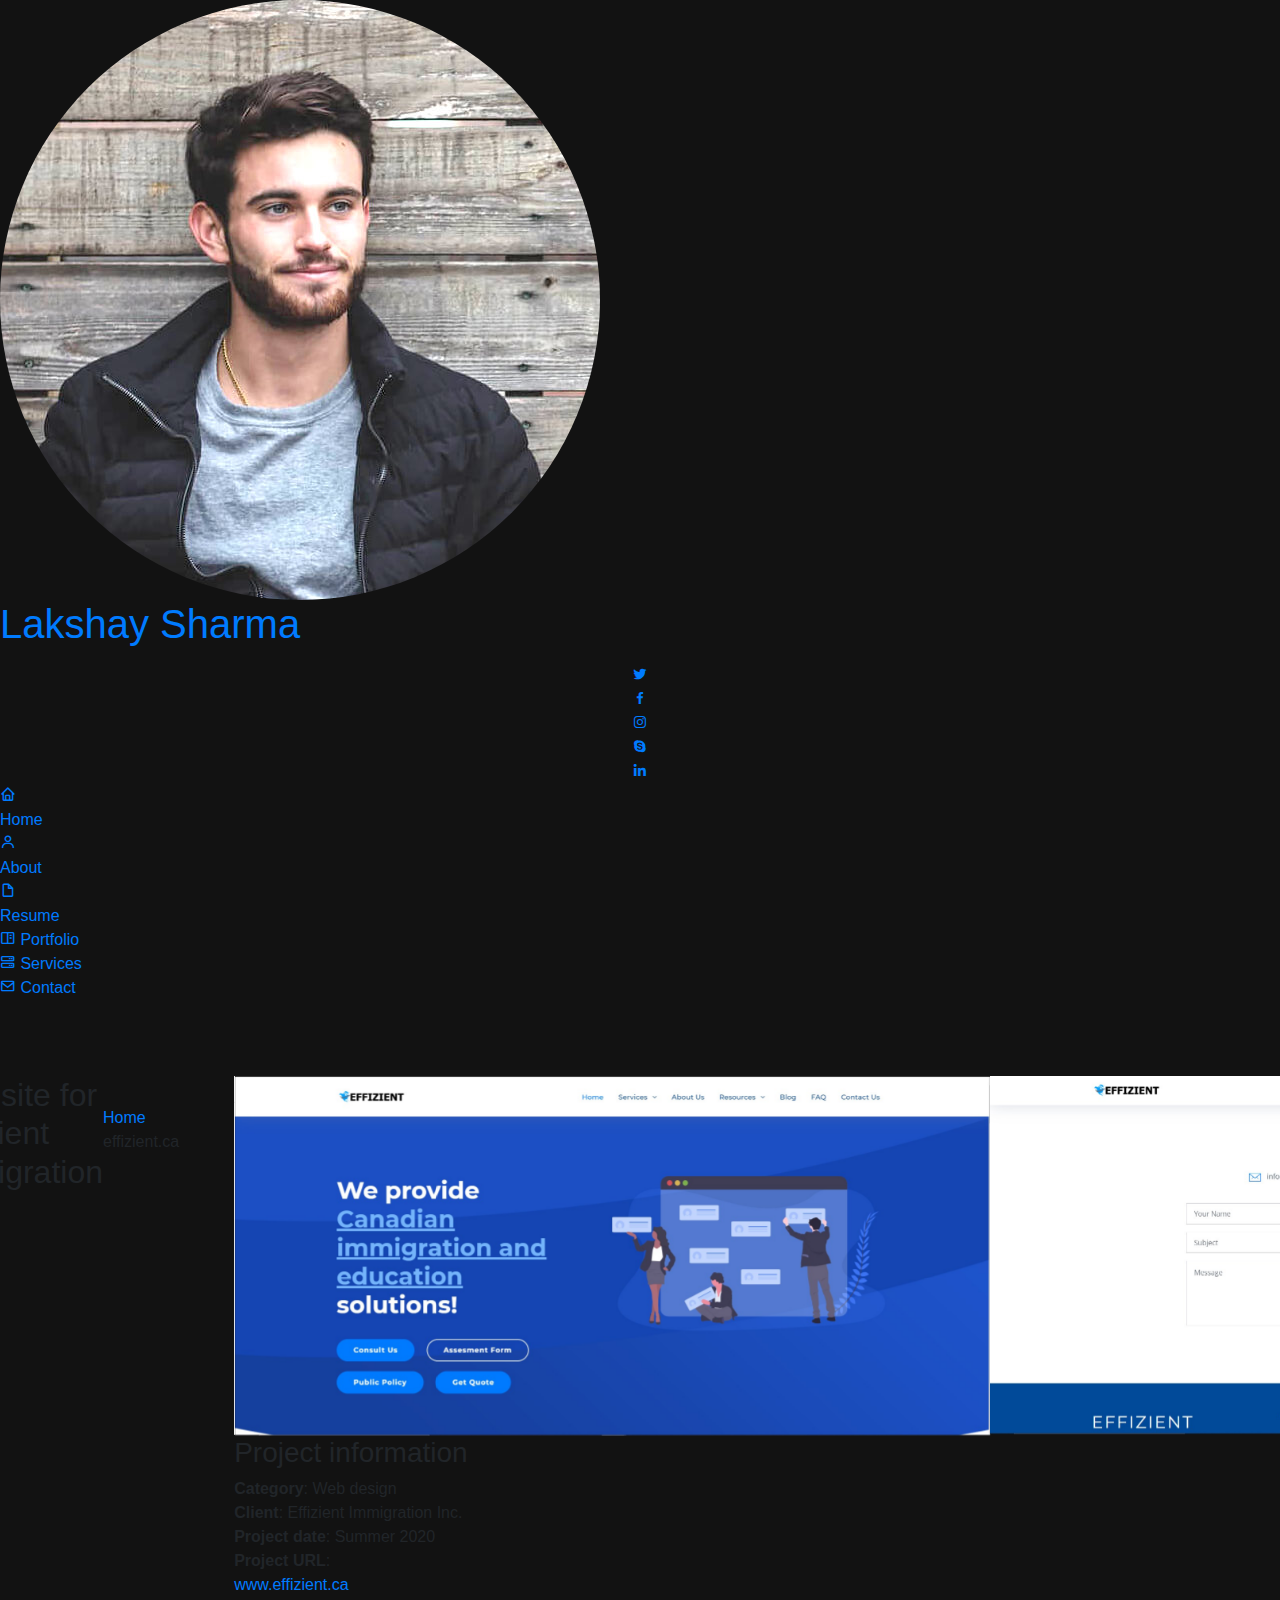
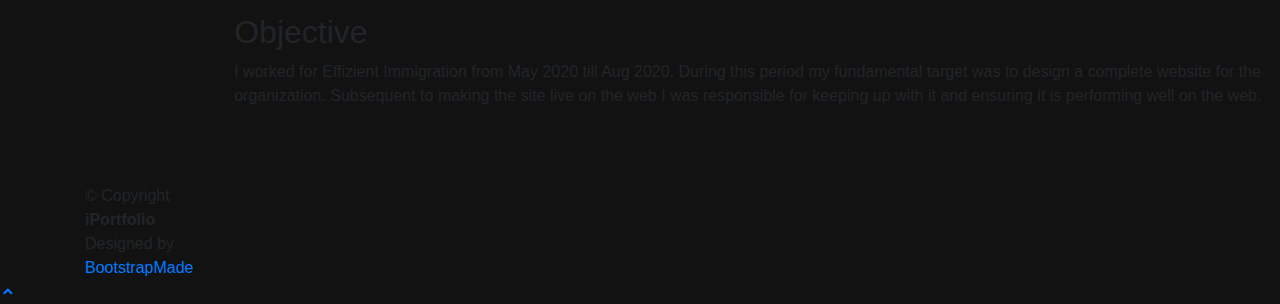
<file: portfolio-effizient.html>
<!DOCTYPE html>
<html lang="en">

<head>
  <meta charset="utf-8">
  <meta content="width=device-width, initial-scale=1.0" name="viewport">

  <title>Lakshay - Effizient</title>
  <meta content="" name="descriptison">
  <meta content="" name="keywords">

  <!-- Favicons -->
  <link href="assets/img/favicon.png" rel="icon">
  <link href="assets/img/apple-touch-icon.png" rel="apple-touch-icon">

  <!-- Google Fonts -->
  <link href="https://fonts.googleapis.com/css?family=Open+Sans:300,300i,400,400i,600,600i,700,700i|Raleway:300,300i,400,400i,500,500i,600,600i,700,700i|Poppins:300,300i,400,400i,500,500i,600,600i,700,700i" rel="stylesheet">

  <!-- Vendor CSS Files -->
  <link href="assets/vendor/bootstrap/css/bootstrap.min.css" rel="stylesheet">
  <link href="assets/vendor/icofont/icofont.min.css" rel="stylesheet">
  <link href="assets/vendor/boxicons/css/boxicons.min.css" rel="stylesheet">
  <link href="assets/vendor/venobox/venobox.css" rel="stylesheet">
  <link href="assets/vendor/owl.carousel/assets/owl.carousel.min.css" rel="stylesheet">
  <link href="assets/vendor/aos/aos.css" rel="stylesheet">

  <!-- Template Main CSS File -->
  <link href="assets/css/style.css" rel="stylesheet">

  <!-- =======================================================
  * Template Name: iPortfolio - v1.2.1
  * Template URL: https://bootstrapmade.com/iportfolio-bootstrap-portfolio-websites-template/
  * Author: BootstrapMade.com
  * License: https://bootstrapmade.com/license/
  ======================================================== -->
</head>

<body>

  <!-- ======= Mobile nav toggle button ======= -->
  <button type="button" class="mobile-nav-toggle d-xl-none"><i class="icofont-navigation-menu"></i></button>

  <!-- ======= Header ======= -->
  <header id="header">
    <div class="d-flex flex-column">

      <div class="profile">
        <img src="assets/img/profile-img.jpg" alt="" class="img-fluid rounded-circle">
        <h1 class="text-light"><a href="index.html">Lakshay Sharma</a></h1>
        <div class="social-links mt-3 text-center">
          <a href="#" class="twitter"><i class="bx bxl-twitter"></i></a>
          <a href="#" class="facebook"><i class="bx bxl-facebook"></i></a>
          <a href="#" class="instagram"><i class="bx bxl-instagram"></i></a>
          <a href="#" class="google-plus"><i class="bx bxl-skype"></i></a>
          <a href="#" class="linkedin"><i class="bx bxl-linkedin"></i></a>
        </div>
      </div>

      <nav class="nav-menu">
        <ul>
          <li class="active"><a href="index.html"><i class="bx bx-home"></i> <span>Home</span></a></li>
          <li><a href="#about"><i class="bx bx-user"></i> <span>About</span></a></li>
          <li><a href="#resume"><i class="bx bx-file-blank"></i> <span>Resume</span></a></li>
          <li><a href="#portfolio"><i class="bx bx-book-content"></i> Portfolio</a></li>
          <li><a href="#services"><i class="bx bx-server"></i> Services</a></li>
          <li><a href="#contact"><i class="bx bx-envelope"></i> Contact</a></li>

        </ul>
      </nav><!-- .nav-menu -->
      <button type="button" class="mobile-nav-toggle d-xl-none"><i class="icofont-navigation-menu"></i></button>

    </div>
  </header><!-- End Header -->

  <main id="main">

    <!-- ======= Breadcrumbs ======= -->
    <section id="breadcrumbs" class="breadcrumbs">
      <div class="container">

        <div class="d-flex justify-content-between align-items-center">
          <h2>Website for Effizient Immigration</h2>
          <ol>
            <li><a href="index.html">Home</a></li>
            <li>effizient.ca</li>
          </ol>
        </div>

      </div>
    </section><!-- End Breadcrumbs -->

    <!-- ======= Portfolio Details Section ======= -->
    <section id="portfolio-details" class="portfolio-details">
      <div class="container">

        <div class="portfolio-details-container">

          <div class="owl-carousel portfolio-details-carousel">
            <img src="assets/img/effizient-portfolio-1.jpg" class="img-fluid" alt="">
            <img src="assets/img/effizient-portfolio-2.jpg" class="img-fluid" alt="">
            <img src="assets/img/effizient-portfolio-3.jpg" class="img-fluid" alt="">
          </div>

          <div class="portfolio-info">
            <h3>Project information</h3>
            <ul>
              <li><strong>Category</strong>: Web design</li>
              <li><strong>Client</strong>: Effizient Immigration Inc.</li>
              <li><strong>Project date</strong>: Summer 2020</li>
              <li><strong>Project URL</strong>: <a href="https://effizient.ca" target="_blank">www.effizient.ca</a></li>
            </ul>
          </div>

        </div>

        <div class="portfolio-description">
          <h2>Objective</h2>
          <p>
            I worked for Effizient Immigration from May 2020 till Aug 2020. During this period my fundamental target was to design a complete website for the organization. Subsequent to making the site live on the web I was responsible for keeping up with it and ensuring it is performing well on the web.          </p>
        </div>

      </div>
    </section><!-- End Portfolio Details Section -->

  </main><!-- End #main -->

  <!-- ======= Footer ======= -->
  <footer id="footer">
    <div class="container">
      <div class="copyright">
        &copy; Copyright <strong><span>iPortfolio</span></strong>
      </div>
      <div class="credits">
        <!-- All the links in the footer should remain intact. -->
        <!-- You can delete the links only if you purchased the pro version. -->
        <!-- Licensing information: https://bootstrapmade.com/license/ -->
        <!-- Purchase the pro version with working PHP/AJAX contact form: https://bootstrapmade.com/iportfolio-bootstrap-portfolio-websites-template/ -->
        Designed by <a href="https://bootstrapmade.com/">BootstrapMade</a>
      </div>
    </div>
  </footer><!-- End  Footer -->

  <a href="#" class="back-to-top"><i class="icofont-simple-up"></i></a>

  <!-- Vendor JS Files -->
  <script src="assets/vendor/jquery/jquery.min.js"></script>
  <script src="assets/vendor/bootstrap/js/bootstrap.bundle.min.js"></script>
  <script src="assets/vendor/jquery.easing/jquery.easing.min.js"></script>
  <script src="assets/vendor/php-email-form/validate.js"></script>
  <script src="assets/vendor/waypoints/jquery.waypoints.min.js"></script>
  <script src="assets/vendor/counterup/counterup.min.js"></script>
  <script src="assets/vendor/isotope-layout/isotope.pkgd.min.js"></script>
  <script src="assets/vendor/venobox/venobox.min.js"></script>
  <script src="assets/vendor/owl.carousel/owl.carousel.min.js"></script>
  <script src="assets/vendor/typed.js/typed.min.js"></script>
  <script src="assets/vendor/aos/aos.js"></script>

  <!-- Template Main JS File -->
  <script src="assets/js/main.js"></script>

</body>

</html>
</file>
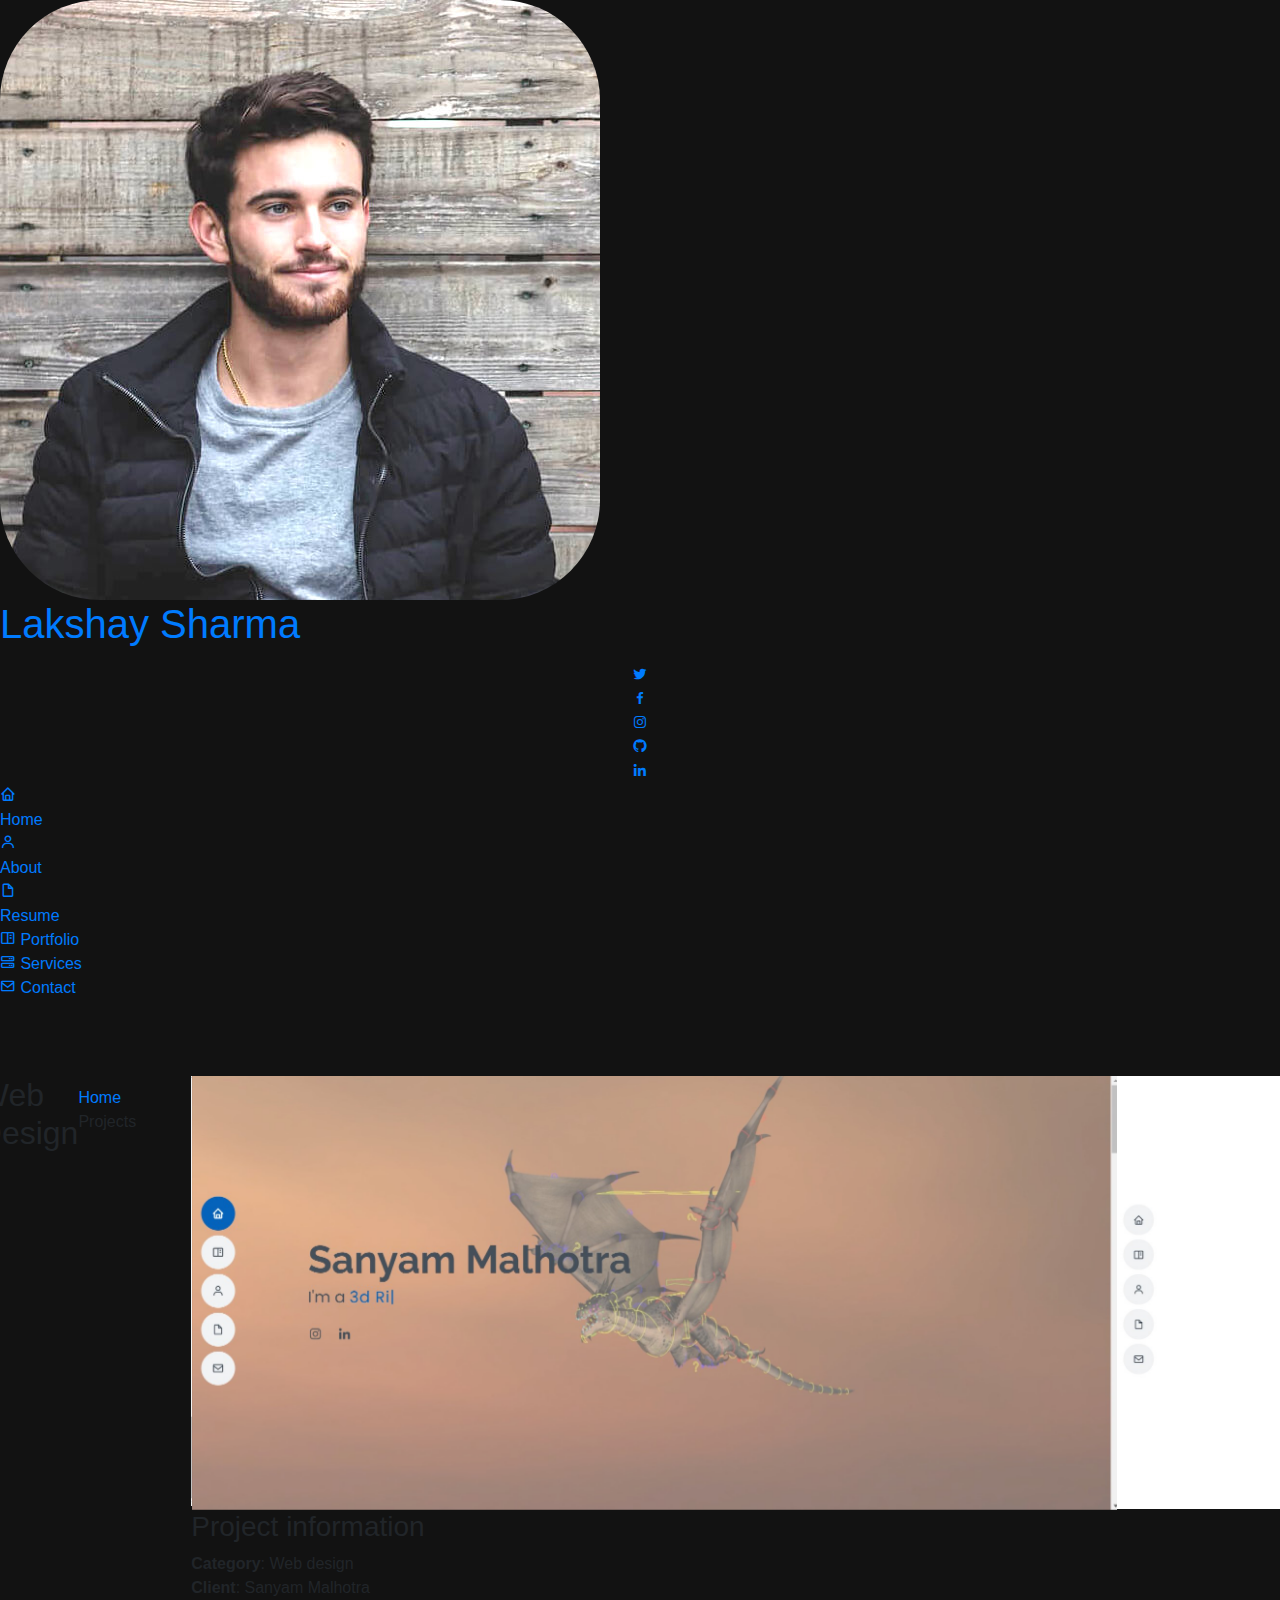
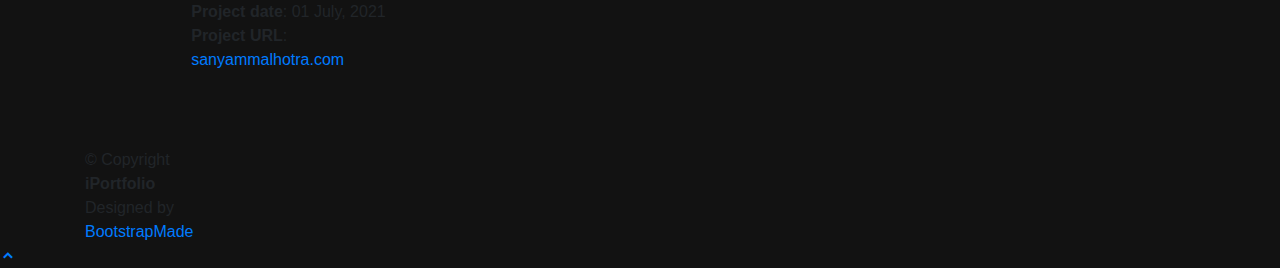
<file: portfolio-sm.html>
<!DOCTYPE html>
<html lang="en">

<head>
  <meta charset="utf-8">
  <meta content="width=device-width, initial-scale=1.0" name="viewport">

  <title>Portfolio Details - iPortfolio Bootstrap Template</title>
  <meta content="" name="descriptison">
  <meta content="" name="keywords">

  <!-- Favicons -->
  <link href="assets/img/favicon.png" rel="icon">
  <link href="assets/img/apple-touch-icon.png" rel="apple-touch-icon">

  <!-- Google Fonts -->
  <link href="https://fonts.googleapis.com/css?family=Open+Sans:300,300i,400,400i,600,600i,700,700i|Raleway:300,300i,400,400i,500,500i,600,600i,700,700i|Poppins:300,300i,400,400i,500,500i,600,600i,700,700i" rel="stylesheet">

  <!-- Vendor CSS Files -->
  <link href="assets/vendor/bootstrap/css/bootstrap.min.css" rel="stylesheet">
  <link href="assets/vendor/icofont/icofont.min.css" rel="stylesheet">
  <link href="assets/vendor/boxicons/css/boxicons.min.css" rel="stylesheet">
  <link href="assets/vendor/venobox/venobox.css" rel="stylesheet">
  <link href="assets/vendor/owl.carousel/assets/owl.carousel.min.css" rel="stylesheet">
  <link href="assets/vendor/aos/aos.css" rel="stylesheet">

  <!-- Template Main CSS File -->
  <link href="assets/css/style.css" rel="stylesheet">

  <!-- =======================================================
  * Template Name: iPortfolio - v1.2.1
  * Template URL: https://bootstrapmade.com/iportfolio-bootstrap-portfolio-websites-template/
  * Author: BootstrapMade.com
  * License: https://bootstrapmade.com/license/
  ======================================================== -->
</head>

<body>

  <!-- ======= Mobile nav toggle button ======= -->
  <button type="button" class="mobile-nav-toggle d-xl-none"><i class="icofont-navigation-menu"></i></button>

  <!-- ======= Header ======= -->
  <header id="header">
    <div class="d-flex flex-column">

      <div class="profile">
        <img src="assets/img/profile-img.jpg" alt="" class="img-fluid" style="border-radius: 100px;">
        <h1 class="text-light"><a href="index.html">Lakshay Sharma</a></h1>
        <div class="social-links mt-3 text-center">
          <a href="https://twitter.com/la2sharma" class="twitter"><i class="bx bxl-twitter"></i></a>
          <a href="https://www.facebook.com/la2sharma" class="facebook"><i class="bx bxl-facebook"></i></a>
          <a href="https://www.instagram.com/la2sharma/" class="instagram"><i class="bx bxl-instagram"></i></a>
          <a href="https://github.com/la2sharma" class="google-plus"><i class="bx bxl-github"></i></a>
          <a href="https://www.linkedin.com/in/la2sharma/" class="linkedin"><i class="bx bxl-linkedin"></i></a>
        </div>
      </div>

      <nav class="nav-menu">
        <ul>
          <li class="active"><a href="index.html"><i class="bx bx-home"></i> <span>Home</span></a></li>
          <li><a href="#about"><i class="bx bx-user"></i> <span>About</span></a></li>
          <li><a href="#resume"><i class="bx bx-file-blank"></i> <span>Resume</span></a></li>
          <li><a href="#portfolio"><i class="bx bx-book-content"></i> Portfolio</a></li>
          <li><a href="#services"><i class="bx bx-server"></i> Services</a></li>
          <li><a href="#contact"><i class="bx bx-envelope"></i> Contact</a></li>

        </ul>
      </nav><!-- .nav-menu -->
      <button type="button" class="mobile-nav-toggle d-xl-none"><i class="icofont-navigation-menu"></i></button>

    </div>
  </header><!-- End Header -->

  <main id="main">

    <!-- ======= Breadcrumbs ======= -->
    <section id="breadcrumbs" class="breadcrumbs">
      <div class="container">

        <div class="d-flex justify-content-between align-items-center">
          <h2>Web Design</h2>
          <ol>
            <li><a href="index.html">Home</a></li>
            <li>Projects</li>
          </ol>
        </div>

      </div>
    </section><!-- End Breadcrumbs -->

    <!-- ======= Portfolio Details Section ======= -->
    <section id="portfolio-details" class="portfolio-details">
      <div class="container">

        <div class="portfolio-details-container">

          <div class="owl-carousel portfolio-details-carousel">
            <img src="assets/img/sm-portfolio-1.jpg" class="img-fluid" alt="">
            <img src="assets/img/sm-portfolio-2.jpg" class="img-fluid" alt="">
            <img src="assets/img/sm-portfolio-3.jpg" class="img-fluid" alt="">
          </div>

          <div class="portfolio-info">
            <h3>Project information</h3>
            <ul>
              <li><strong>Category</strong>: Web design</li>
              <li><strong>Client</strong>: Sanyam Malhotra</li>
              <li><strong>Project date</strong>: 01 July, 2021</li>
              <li><strong>Project URL</strong>: <a href="https://sanyammalhotra.com">sanyammalhotra.com</a></li>
            </ul>
          </div>

        </div>

       <!-- <div class="portfolio-description">
          <h2>This is an example of portfolio detail</h2>
          <p>
            Autem ipsum nam porro corporis rerum. Quis eos dolorem eos itaque inventore commodi labore quia quia. Exercitationem repudiandae officiis neque suscipit non officia eaque itaque enim. Voluptatem officia accusantium nesciunt est omnis tempora consectetur dignissimos. Sequi nulla at esse enim cum deserunt eius.
          </p>
        </div>

      </div>
    </section>
  -->
    <!-- End Portfolio Details Section -->

  </main><!-- End #main -->

  <!-- ======= Footer ======= -->
  <footer id="footer">
    <div class="container">
      <div class="copyright">
        &copy; Copyright <strong><span>iPortfolio</span></strong>
      </div>
      <div class="credits">
        <!-- All the links in the footer should remain intact. -->
        <!-- You can delete the links only if you purchased the pro version. -->
        <!-- Licensing information: https://bootstrapmade.com/license/ -->
        <!-- Purchase the pro version with working PHP/AJAX contact form: https://bootstrapmade.com/iportfolio-bootstrap-portfolio-websites-template/ -->
        Designed by <a href="https://bootstrapmade.com/">BootstrapMade</a>
      </div>
    </div>
  </footer><!-- End  Footer -->

  <a href="#" class="back-to-top"><i class="icofont-simple-up"></i></a>

  <!-- Vendor JS Files -->
  <script src="assets/vendor/jquery/jquery.min.js"></script>
  <script src="assets/vendor/bootstrap/js/bootstrap.bundle.min.js"></script>
  <script src="assets/vendor/jquery.easing/jquery.easing.min.js"></script>
  <script src="assets/vendor/php-email-form/validate.js"></script>
  <script src="assets/vendor/waypoints/jquery.waypoints.min.js"></script>
  <script src="assets/vendor/counterup/counterup.min.js"></script>
  <script src="assets/vendor/isotope-layout/isotope.pkgd.min.js"></script>
  <script src="assets/vendor/venobox/venobox.min.js"></script>
  <script src="assets/vendor/owl.carousel/owl.carousel.min.js"></script>
  <script src="assets/vendor/typed.js/typed.min.js"></script>
  <script src="assets/vendor/aos/aos.js"></script>

  <!-- Template Main JS File -->
  <script src="assets/js/main.js"></script>

</body>

</html>
</file>
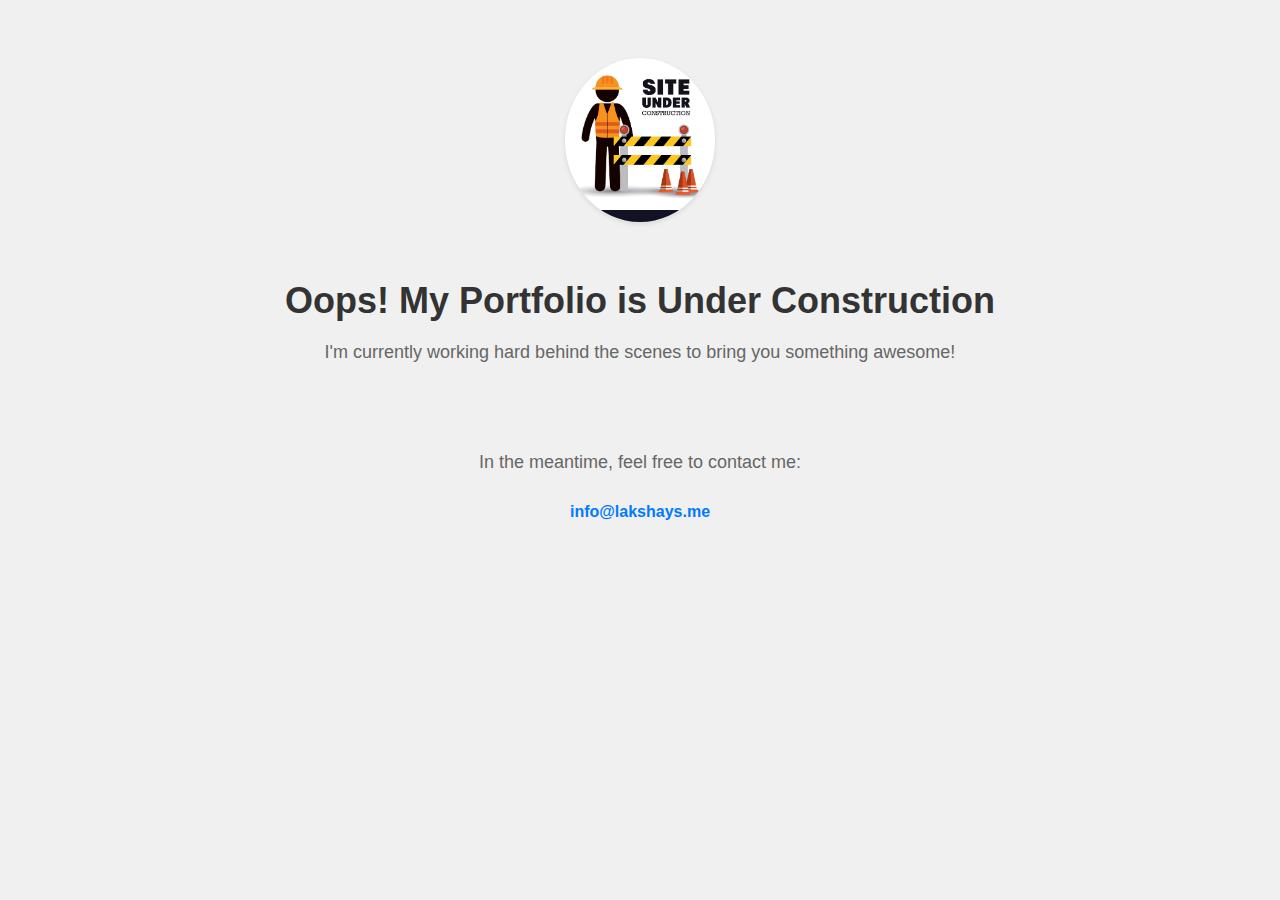
<file: old/index-underConstruction.html>
<!DOCTYPE html>
<html lang="en">
<head>
<meta charset="UTF-8">
<meta name="viewport" content="width=device-width, initial-scale=1.0">
<title>Under Construction</title>
<style>
  body {
    font-family: Arial, sans-serif;
    background-color: #f0f0f0;
    text-align: center;
    padding: 50px;
  }

  h1 {
    color: #333;
    font-size: 36px;
    margin-bottom: 20px;
  }

  p {
    color: #666;
    font-size: 18px;
    margin-bottom: 30px;
  }

  img {
    max-width: 100%;
    height: auto;
    margin-bottom: 30px;
  }

  .construction-worker {
    width: 150px;
    border-radius: 50%;
    box-shadow: 0 2px 5px rgba(0, 0, 0, 0.1);
  }

  .underline {
    border-bottom: 2px dashed #333;
    display: inline-block;
    padding-bottom: 5px;
    margin-bottom: 30px;
  }

  .contact-link {
    color: #007bff;
    text-decoration: none;
    font-weight: bold;
  }
</style>
</head>
<body>
  <img src="construction-worker.jpg" alt="Construction Worker" class="construction-worker">
  <h1>Oops! My Portfolio is Under Construction</h1>
  <p>I'm currently working hard behind the scenes to bring you something awesome!</p>
  <div class="underline"></div>
  <p>In the meantime, feel free to contact me:</p>
  <a href="mailto:info@lakshays.me" class="contact-link">info@lakshays.me</a>
</body>
</html>
</file>
<file: assets/vendor/venobox/venobox.css>
/* ------ venobox.css --------*/
.vbox-overlay *, .vbox-overlay *:before, .vbox-overlay *:after{
    -webkit-backface-visibility: hidden;
    -webkit-box-sizing:border-box;
    -moz-box-sizing:border-box;
    box-sizing:border-box;
}
.vbox-overlay * { 
    -webkit-backface-visibility: visible;
    backface-visibility: visible;
}
.vbox-overlay{
    display: -webkit-flex;
    display: flex;
    -webkit-flex-direction: column;
    flex-direction: column;
    -webkit-justify-content: center;
    justify-content: center;
    -webkit-align-items: center;
    align-items: center;
    position: fixed;
    left: 0;
    top: 0;
    bottom: 0;
    right: 0;
    z-index: 1040;
    -webkit-transform:translateZ(1000px);
    transform: translateZ(1000px);
    transform-style: preserve-3d;
}

/* ----- navigation ----- */
.vbox-title{
    width: 100%;
    height: 40px;
    float: left;
    text-align: center;
    line-height: 28px;
    font-size: 12px;
    padding: 6px 40px;
    overflow: hidden;
    position: fixed;
    display: none;
    left: 0;
    z-index: 1050;
}
.vbox-close{
    cursor: pointer;
    position: fixed;
    top: -1px;
    right: 0;
    width: 50px;
    height: 40px;
    padding: 6px;
    display: block;
    background-position:10px center;
    overflow: hidden;
    font-size: 24px;
    line-height: 1;
    text-align: center;
    z-index: 1050;
}
.vbox-num{
    cursor: pointer;
    position: fixed;
    left: 0;
    height: 40px;
    display: block;
    overflow: hidden;
    line-height: 28px;
    font-size: 12px;
    padding: 6px 10px;
    display: none;
    z-index: 1050;
}
/* ----- navigation ARROWS ----- */
.vbox-next, .vbox-prev{
    position: fixed;
    top: 50%;
    margin-top: -15px;
    overflow: hidden;
    cursor: pointer;
    display: block;
    width: 45px;
    height: 45px;
    z-index: 1050;
}
.vbox-next span, .vbox-prev span{
    position: relative;
    width: 20px;
    height: 20px;
    border: 2px solid transparent;
    border-top-color: #B6B6B6;
    border-right-color: #B6B6B6;
    text-indent: -100px;
    position: absolute;
    top: 8px;
    display: block;
}
.vbox-prev{
    left: 15px;
}
.vbox-next{
    right: 15px;
}
.vbox-prev span{
    left: 10px;
    -ms-transform: rotate(-135deg);
    -webkit-transform: rotate(-135deg);
    transform: rotate(-135deg);
}
.vbox-next span{
    -ms-transform: rotate(45deg);
    -webkit-transform: rotate(45deg);
    transform: rotate(45deg);
    right: 10px;
}
/* ------- inline window ------ */
.vbox-inline{
    width: 420px;
    height: 315px;
    height: 70vh;
    padding: 10px;
    background: #fff;
    margin: 0 auto;
    overflow: auto;
    text-align: left;
}
/* ------- Video & iFrames window ------ */
.venoframe{
    max-width: 100%;
    width: 100%;
    border: none;
    width: 100%;
    height: 260px;
    height: 70vh;
}
.venoframe.vbvid{
    height: 260px;
}
@media (min-width: 768px) {
    .venoframe, .vbox-inline{
        width: 90%;
        height: 360px;
        height: 70vh;
    }
    .venoframe.vbvid{
        width: 640px;
        height: 360px;
    }
}
@media (min-width: 992px) {
    .venoframe, .vbox-inline{
        max-width: 1200px;
        width: 80%;
        height: 540px;
        height: 70vh;
    }
    .venoframe.vbvid{
        width: 960px;
        height: 540px;
    }
}
/* 
Please do NOT edit this part! 
or at least read this note: http://i.imgur.com/7C0ws9e.gif
*/
.vbox-open{
    overflow: hidden;
}
.vbox-container{
    position: absolute;
    left: 0;
    right: 0;
    top: 0;
    bottom: 0;
    overflow-x: hidden;
    overflow-y: scroll;
    overflow-scrolling: touch;
    -webkit-overflow-scrolling: touch;
    z-index: 20;
    max-height: 100%;

}

.vbox-content{
    text-align: center;
    float: left;
    width: 100%;
    position: relative;
    overflow: hidden;
    padding: 20px 4%;
}
.vbox-container img{
    max-width: 100%;
    height: auto;
}
.vbox-figlio{
    box-shadow: 0 0 12px rgba(0,0,0,0.19), 0 6px 6px rgba(0,0,0,0.23);
    max-width: 100%;
    text-align: initial;
}
img.vbox-figlio{
    -webkit-user-select: none;
-khtml-user-select: none;
-moz-user-select: none;
-o-user-select: none;
user-select: none;
}
.vbox-content.swipe-left{
    margin-left: -200px !important;
}
.vbox-content.swipe-right{
    margin-left: 200px !important;
}
.vbox-animated{
    webkit-transition: margin 300ms ease-out;
    transition: margin 300ms ease-out;
}

/* ---------- preloader ----------
 * SPINKIT 
 * http://tobiasahlin.com/spinkit/
-------------------------------- */
.sk-double-bounce,.sk-rotating-plane{width:40px;height:40px;margin:40px auto}.sk-rotating-plane{background-color:#333;-webkit-animation:sk-rotatePlane 1.2s infinite ease-in-out;animation:sk-rotatePlane 1.2s infinite ease-in-out}@-webkit-keyframes sk-rotatePlane{0%{-webkit-transform:perspective(120px) rotateX(0) rotateY(0);transform:perspective(120px) rotateX(0) rotateY(0)}50%{-webkit-transform:perspective(120px) rotateX(-180.1deg) rotateY(0);transform:perspective(120px) rotateX(-180.1deg) rotateY(0)}100%{-webkit-transform:perspective(120px) rotateX(-180deg) rotateY(-179.9deg);transform:perspective(120px) rotateX(-180deg) rotateY(-179.9deg)}}@keyframes sk-rotatePlane{0%{-webkit-transform:perspective(120px) rotateX(0) rotateY(0);transform:perspective(120px) rotateX(0) rotateY(0)}50%{-webkit-transform:perspective(120px) rotateX(-180.1deg) rotateY(0);transform:perspective(120px) rotateX(-180.1deg) rotateY(0)}100%{-webkit-transform:perspective(120px) rotateX(-180deg) rotateY(-179.9deg);transform:perspective(120px) rotateX(-180deg) rotateY(-179.9deg)}}.sk-double-bounce{position:relative}.sk-double-bounce .sk-child{width:100%;height:100%;border-radius:50%;background-color:#333;opacity:.6;position:absolute;top:0;left:0;-webkit-animation:sk-doubleBounce 2s infinite ease-in-out;animation:sk-doubleBounce 2s infinite ease-in-out}.sk-chasing-dots .sk-child,.sk-spinner-pulse,.sk-three-bounce .sk-child{background-color:#333;border-radius:100%}.sk-double-bounce .sk-double-bounce2{-webkit-animation-delay:-1s;animation-delay:-1s}@-webkit-keyframes sk-doubleBounce{0%,100%{-webkit-transform:scale(0);transform:scale(0)}50%{-webkit-transform:scale(1);transform:scale(1)}}@keyframes sk-doubleBounce{0%,100%{-webkit-transform:scale(0);transform:scale(0)}50%{-webkit-transform:scale(1);transform:scale(1)}}.sk-wave{margin:40px auto;width:50px;height:40px;text-align:center;font-size:10px}.sk-wave .sk-rect{background-color:#333;height:100%;width:6px;display:inline-block;-webkit-animation:sk-waveStretchDelay 1.2s infinite ease-in-out;animation:sk-waveStretchDelay 1.2s infinite ease-in-out}.sk-wave .sk-rect1{-webkit-animation-delay:-1.2s;animation-delay:-1.2s}.sk-wave .sk-rect2{-webkit-animation-delay:-1.1s;animation-delay:-1.1s}.sk-wave .sk-rect3{-webkit-animation-delay:-1s;animation-delay:-1s}.sk-wave .sk-rect4{-webkit-animation-delay:-.9s;animation-delay:-.9s}.sk-wave .sk-rect5{-webkit-animation-delay:-.8s;animation-delay:-.8s}@-webkit-keyframes sk-waveStretchDelay{0%,100%,40%{-webkit-transform:scaleY(.4);transform:scaleY(.4)}20%{-webkit-transform:scaleY(1);transform:scaleY(1)}}@keyframes sk-waveStretchDelay{0%,100%,40%{-webkit-transform:scaleY(.4);transform:scaleY(.4)}20%{-webkit-transform:scaleY(1);transform:scaleY(1)}}.sk-wandering-cubes{margin:40px auto;width:40px;height:40px;position:relative}.sk-wandering-cubes .sk-cube{background-color:#333;width:10px;height:10px;position:absolute;top:0;left:0;-webkit-animation:sk-wanderingCube 1.8s ease-in-out -1.8s infinite both;animation:sk-wanderingCube 1.8s ease-in-out -1.8s infinite both}.sk-chasing-dots,.sk-spinner-pulse{width:40px;height:40px;margin:40px auto}.sk-wandering-cubes .sk-cube2{-webkit-animation-delay:-.9s;animation-delay:-.9s}@-webkit-keyframes sk-wanderingCube{0%{-webkit-transform:rotate(0);transform:rotate(0)}25%{-webkit-transform:translateX(30px) rotate(-90deg) scale(.5);transform:translateX(30px) rotate(-90deg) scale(.5)}50%{-webkit-transform:translateX(30px) translateY(30px) rotate(-179deg);transform:translateX(30px) translateY(30px) rotate(-179deg)}50.1%{-webkit-transform:translateX(30px) translateY(30px) rotate(-180deg);transform:translateX(30px) translateY(30px) rotate(-180deg)}75%{-webkit-transform:translateX(0) translateY(30px) rotate(-270deg) scale(.5);transform:translateX(0) translateY(30px) rotate(-270deg) scale(.5)}100%{-webkit-transform:rotate(-360deg);transform:rotate(-360deg)}}@keyframes sk-wanderingCube{0%{-webkit-transform:rotate(0);transform:rotate(0)}25%{-webkit-transform:translateX(30px) rotate(-90deg) scale(.5);transform:translateX(30px) rotate(-90deg) scale(.5)}50%{-webkit-transform:translateX(30px) translateY(30px) rotate(-179deg);transform:translateX(30px) translateY(30px) rotate(-179deg)}50.1%{-webkit-transform:translateX(30px) translateY(30px) rotate(-180deg);transform:translateX(30px) translateY(30px) rotate(-180deg)}75%{-webkit-transform:translateX(0) translateY(30px) rotate(-270deg) scale(.5);transform:translateX(0) translateY(30px) rotate(-270deg) scale(.5)}100%{-webkit-transform:rotate(-360deg);transform:rotate(-360deg)}}.sk-spinner-pulse{-webkit-animation:sk-pulseScaleOut 1s infinite ease-in-out;animation:sk-pulseScaleOut 1s infinite ease-in-out}@-webkit-keyframes sk-pulseScaleOut{0%{-webkit-transform:scale(0);transform:scale(0)}100%{-webkit-transform:scale(1);transform:scale(1);opacity:0}}@keyframes sk-pulseScaleOut{0%{-webkit-transform:scale(0);transform:scale(0)}100%{-webkit-transform:scale(1);transform:scale(1);opacity:0}}.sk-chasing-dots{position:relative;text-align:center;-webkit-animation:sk-chasingDotsRotate 2s infinite linear;animation:sk-chasingDotsRotate 2s infinite linear}.sk-chasing-dots .sk-child{width:60%;height:60%;display:inline-block;position:absolute;top:0;-webkit-animation:sk-chasingDotsBounce 2s infinite ease-in-out;animation:sk-chasingDotsBounce 2s infinite ease-in-out}.sk-chasing-dots .sk-dot2{top:auto;bottom:0;-webkit-animation-delay:-1s;animation-delay:-1s}@-webkit-keyframes sk-chasingDotsRotate{100%{-webkit-transform:rotate(360deg);transform:rotate(360deg)}}@keyframes sk-chasingDotsRotate{100%{-webkit-transform:rotate(360deg);transform:rotate(360deg)}}@-webkit-keyframes sk-chasingDotsBounce{0%,100%{-webkit-transform:scale(0);transform:scale(0)}50%{-webkit-transform:scale(1);transform:scale(1)}}@keyframes sk-chasingDotsBounce{0%,100%{-webkit-transform:scale(0);transform:scale(0)}50%{-webkit-transform:scale(1);transform:scale(1)}}.sk-three-bounce{margin:40px auto;width:80px;text-align:center}.sk-three-bounce .sk-child{width:20px;height:20px;display:inline-block;-webkit-animation:sk-three-bounce 1.4s ease-in-out 0s infinite both;animation:sk-three-bounce 1.4s ease-in-out 0s infinite both}.sk-circle .sk-child:before,.sk-fading-circle .sk-circle:before{display:block;border-radius:100%;content:'';background-color:#333}.sk-three-bounce .sk-bounce1{-webkit-animation-delay:-.32s;animation-delay:-.32s}.sk-three-bounce .sk-bounce2{-webkit-animation-delay:-.16s;animation-delay:-.16s}@-webkit-keyframes sk-three-bounce{0%,100%,80%{-webkit-transform:scale(0);transform:scale(0)}40%{-webkit-transform:scale(1);transform:scale(1)}}@keyframes sk-three-bounce{0%,100%,80%{-webkit-transform:scale(0);transform:scale(0)}40%{-webkit-transform:scale(1);transform:scale(1)}}.sk-circle{margin:40px auto;width:40px;height:40px;position:relative}.sk-circle .sk-child{width:100%;height:100%;position:absolute;left:0;top:0}.sk-circle .sk-child:before{margin:0 auto;width:15%;height:15%;-webkit-animation:sk-circleBounceDelay 1.2s infinite ease-in-out both;animation:sk-circleBounceDelay 1.2s infinite ease-in-out both}.sk-circle .sk-circle2{-webkit-transform:rotate(30deg);-ms-transform:rotate(30deg);transform:rotate(30deg)}.sk-circle .sk-circle3{-webkit-transform:rotate(60deg);-ms-transform:rotate(60deg);transform:rotate(60deg)}.sk-circle .sk-circle4{-webkit-transform:rotate(90deg);-ms-transform:rotate(90deg);transform:rotate(90deg)}.sk-circle .sk-circle5{-webkit-transform:rotate(120deg);-ms-transform:rotate(120deg);transform:rotate(120deg)}.sk-circle .sk-circle6{-webkit-transform:rotate(150deg);-ms-transform:rotate(150deg);transform:rotate(150deg)}.sk-circle .sk-circle7{-webkit-transform:rotate(180deg);-ms-transform:rotate(180deg);transform:rotate(180deg)}.sk-circle .sk-circle8{-webkit-transform:rotate(210deg);-ms-transform:rotate(210deg);transform:rotate(210deg)}.sk-circle .sk-circle9{-webkit-transform:rotate(240deg);-ms-transform:rotate(240deg);transform:rotate(240deg)}.sk-circle .sk-circle10{-webkit-transform:rotate(270deg);-ms-transform:rotate(270deg);transform:rotate(270deg)}.sk-circle .sk-circle11{-webkit-transform:rotate(300deg);-ms-transform:rotate(300deg);transform:rotate(300deg)}.sk-circle .sk-circle12{-webkit-transform:rotate(330deg);-ms-transform:rotate(330deg);transform:rotate(330deg)}.sk-circle .sk-circle2:before{-webkit-animation-delay:-1.1s;animation-delay:-1.1s}.sk-circle .sk-circle3:before{-webkit-animation-delay:-1s;animation-delay:-1s}.sk-circle .sk-circle4:before{-webkit-animation-delay:-.9s;animation-delay:-.9s}.sk-circle .sk-circle5:before{-webkit-animation-delay:-.8s;animation-delay:-.8s}.sk-circle .sk-circle6:before{-webkit-animation-delay:-.7s;animation-delay:-.7s}.sk-circle .sk-circle7:before{-webkit-animation-delay:-.6s;animation-delay:-.6s}.sk-circle .sk-circle8:before{-webkit-animation-delay:-.5s;animation-delay:-.5s}.sk-circle .sk-circle9:before{-webkit-animation-delay:-.4s;animation-delay:-.4s}.sk-circle .sk-circle10:before{-webkit-animation-delay:-.3s;animation-delay:-.3s}.sk-circle .sk-circle11:before{-webkit-animation-delay:-.2s;animation-delay:-.2s}.sk-circle .sk-circle12:before{-webkit-animation-delay:-.1s;animation-delay:-.1s}@-webkit-keyframes sk-circleBounceDelay{0%,100%,80%{-webkit-transform:scale(0);transform:scale(0)}40%{-webkit-transform:scale(1);transform:scale(1)}}@keyframes sk-circleBounceDelay{0%,100%,80%{-webkit-transform:scale(0);transform:scale(0)}40%{-webkit-transform:scale(1);transform:scale(1)}}.sk-cube-grid{width:40px;height:40px;margin:40px auto}.sk-cube-grid .sk-cube{width:33.33%;height:33.33%;background-color:#333;float:left;-webkit-animation:sk-cubeGridScaleDelay 1.3s infinite ease-in-out;animation:sk-cubeGridScaleDelay 1.3s infinite ease-in-out}.sk-cube-grid .sk-cube1{-webkit-animation-delay:.2s;animation-delay:.2s}.sk-cube-grid .sk-cube2{-webkit-animation-delay:.3s;animation-delay:.3s}.sk-cube-grid .sk-cube3{-webkit-animation-delay:.4s;animation-delay:.4s}.sk-cube-grid .sk-cube4{-webkit-animation-delay:.1s;animation-delay:.1s}.sk-cube-grid .sk-cube5{-webkit-animation-delay:.2s;animation-delay:.2s}.sk-cube-grid .sk-cube6{-webkit-animation-delay:.3s;animation-delay:.3s}.sk-cube-grid .sk-cube7{-webkit-animation-delay:0ms;animation-delay:0ms}.sk-cube-grid .sk-cube8{-webkit-animation-delay:.1s;animation-delay:.1s}.sk-cube-grid .sk-cube9{-webkit-animation-delay:.2s;animation-delay:.2s}@-webkit-keyframes sk-cubeGridScaleDelay{0%,100%,70%{-webkit-transform:scale3D(1,1,1);transform:scale3D(1,1,1)}35%{-webkit-transform:scale3D(0,0,1);transform:scale3D(0,0,1)}}@keyframes sk-cubeGridScaleDelay{0%,100%,70%{-webkit-transform:scale3D(1,1,1);transform:scale3D(1,1,1)}35%{-webkit-transform:scale3D(0,0,1);transform:scale3D(0,0,1)}}.sk-fading-circle{margin:40px auto;width:40px;height:40px;position:relative}.sk-fading-circle .sk-circle{width:100%;height:100%;position:absolute;left:0;top:0}.sk-fading-circle .sk-circle:before{margin:0 auto;width:15%;height:15%;-webkit-animation:sk-circleFadeDelay 1.2s infinite ease-in-out both;animation:sk-circleFadeDelay 1.2s infinite ease-in-out both}.sk-fading-circle .sk-circle2{-webkit-transform:rotate(30deg);-ms-transform:rotate(30deg);transform:rotate(30deg)}.sk-fading-circle .sk-circle3{-webkit-transform:rotate(60deg);-ms-transform:rotate(60deg);transform:rotate(60deg)}.sk-fading-circle .sk-circle4{-webkit-transform:rotate(90deg);-ms-transform:rotate(90deg);transform:rotate(90deg)}.sk-fading-circle .sk-circle5{-webkit-transform:rotate(120deg);-ms-transform:rotate(120deg);transform:rotate(120deg)}.sk-fading-circle .sk-circle6{-webkit-transform:rotate(150deg);-ms-transform:rotate(150deg);transform:rotate(150deg)}.sk-fading-circle .sk-circle7{-webkit-transform:rotate(180deg);-ms-transform:rotate(180deg);transform:rotate(180deg)}.sk-fading-circle .sk-circle8{-webkit-transform:rotate(210deg);-ms-transform:rotate(210deg);transform:rotate(210deg)}.sk-fading-circle .sk-circle9{-webkit-transform:rotate(240deg);-ms-transform:rotate(240deg);transform:rotate(240deg)}.sk-fading-circle .sk-circle10{-webkit-transform:rotate(270deg);-ms-transform:rotate(270deg);transform:rotate(270deg)}.sk-fading-circle .sk-circle11{-webkit-transform:rotate(300deg);-ms-transform:rotate(300deg);transform:rotate(300deg)}.sk-fading-circle .sk-circle12{-webkit-transform:rotate(330deg);-ms-transform:rotate(330deg);transform:rotate(330deg)}.sk-fading-circle .sk-circle2:before{-webkit-animation-delay:-1.1s;animation-delay:-1.1s}.sk-fading-circle .sk-circle3:before{-webkit-animation-delay:-1s;animation-delay:-1s}.sk-fading-circle .sk-circle4:before{-webkit-animation-delay:-.9s;animation-delay:-.9s}.sk-fading-circle .sk-circle5:before{-webkit-animation-delay:-.8s;animation-delay:-.8s}.sk-fading-circle .sk-circle6:before{-webkit-animation-delay:-.7s;animation-delay:-.7s}.sk-fading-circle .sk-circle7:before{-webkit-animation-delay:-.6s;animation-delay:-.6s}.sk-fading-circle .sk-circle8:before{-webkit-animation-delay:-.5s;animation-delay:-.5s}.sk-fading-circle .sk-circle9:before{-webkit-animation-delay:-.4s;animation-delay:-.4s}.sk-fading-circle .sk-circle10:before{-webkit-animation-delay:-.3s;animation-delay:-.3s}.sk-fading-circle .sk-circle11:before{-webkit-animation-delay:-.2s;animation-delay:-.2s}.sk-fading-circle .sk-circle12:before{-webkit-animation-delay:-.1s;animation-delay:-.1s}@-webkit-keyframes sk-circleFadeDelay{0%,100%,39%{opacity:0}40%{opacity:1}}@keyframes sk-circleFadeDelay{0%,100%,39%{opacity:0}40%{opacity:1}}.sk-folding-cube{margin:40px auto;width:40px;height:40px;position:relative;-webkit-transform:rotateZ(45deg);transform:rotateZ(45deg)}.sk-folding-cube .sk-cube{float:left;width:50%;height:50%;position:relative;-webkit-transform:scale(1.1);-ms-transform:scale(1.1);transform:scale(1.1)}.sk-folding-cube .sk-cube:before{content:'';position:absolute;top:0;left:0;width:100%;height:100%;background-color:#333;-webkit-animation:sk-foldCubeAngle 2.4s infinite linear both;animation:sk-foldCubeAngle 2.4s infinite linear both;-webkit-transform-origin:100% 100%;-ms-transform-origin:100% 100%;transform-origin:100% 100%}.sk-folding-cube .sk-cube2{-webkit-transform:scale(1.1) rotateZ(90deg);transform:scale(1.1) rotateZ(90deg)}.sk-folding-cube .sk-cube3{-webkit-transform:scale(1.1) rotateZ(180deg);transform:scale(1.1) rotateZ(180deg)}.sk-folding-cube .sk-cube4{-webkit-transform:scale(1.1) rotateZ(270deg);transform:scale(1.1) rotateZ(270deg)}.sk-folding-cube .sk-cube2:before{-webkit-animation-delay:.3s;animation-delay:.3s}.sk-folding-cube .sk-cube3:before{-webkit-animation-delay:.6s;animation-delay:.6s}.sk-folding-cube .sk-cube4:before{-webkit-animation-delay:.9s;animation-delay:.9s}@-webkit-keyframes sk-foldCubeAngle{0%,10%{-webkit-transform:perspective(140px) rotateX(-180deg);transform:perspective(140px) rotateX(-180deg);opacity:0}25%,75%{-webkit-transform:perspective(140px) rotateX(0);transform:perspective(140px) rotateX(0);opacity:1}100%,90%{-webkit-transform:perspective(140px) rotateY(180deg);transform:perspective(140px) rotateY(180deg);opacity:0}}@keyframes sk-foldCubeAngle{0%,10%{-webkit-transform:perspective(140px) rotateX(-180deg);transform:perspective(140px) rotateX(-180deg);opacity:0}25%,75%{-webkit-transform:perspective(140px) rotateX(0);transform:perspective(140px) rotateX(0);opacity:1}100%,90%{-webkit-transform:perspective(140px) rotateY(180deg);transform:perspective(140px) rotateY(180deg);opacity:0}}
</file>
<file: assets/css/style.css>
/*-----------------------------------*\
  #style.css
\*-----------------------------------*/


/**
 * copyright 2022 @codewithsadee
 */





/*-----------------------------------*\
  #CUSTOM PROPERTY
\*-----------------------------------*/

:root {

  /**
   * colors
   */

  /* gradient */

  --bg-gradient-onyx: linear-gradient(
    to bottom right, 
    hsl(240, 1%, 25%) 3%, 
    hsl(0, 0%, 19%) 97%
  );
  --bg-gradient-jet: linear-gradient(
    to bottom right, 
    hsla(240, 1%, 18%, 0.251) 0%, 
    hsla(240, 2%, 11%, 0) 100%
  ), hsl(240, 2%, 13%);
  --bg-gradient-yellow-1: linear-gradient(
    to bottom right, 
    hsl(45, 100%, 71%) 0%, 
    hsla(36, 100%, 69%, 0) 50%
  );
  --bg-gradient-yellow-2: linear-gradient(
    135deg, 
    hsla(45, 100%, 71%, 0.251) 0%, 
    hsla(35, 100%, 68%, 0) 59.86%
  ), hsl(240, 2%, 13%);
  --border-gradient-onyx: linear-gradient(
    to bottom right, 
    hsl(0, 0%, 25%) 0%, 
    hsla(0, 0%, 25%, 0) 50%
  );
  --text-gradient-yellow: linear-gradient(
    to right, 
    hsl(45, 100%, 72%), 
    hsl(35, 100%, 68%)
  );

  /* solid */

  --jet: hsl(0, 0%, 22%);
  --onyx: hsl(240, 1%, 17%);
  --eerie-black-1: hsl(240, 2%, 13%);
  --eerie-black-2: hsl(240, 2%, 12%);
  --smoky-black: hsl(0, 0%, 7%);
  --white-1: hsl(0, 0%, 100%);
  --white-2: hsl(0, 0%, 98%);
  --orange-yellow-crayola: hsl(45, 100%, 72%);
  --vegas-gold: hsl(45, 54%, 58%);
  --light-gray: hsl(0, 0%, 84%);
  --light-gray-70: hsla(0, 0%, 84%, 0.7);
  --bittersweet-shimmer: hsl(0, 43%, 51%);

  /**
   * typography
   */

  /* font-family */
  --ff-poppins: 'Poppins', sans-serif;

  /* font-size */
  --fs-1: 24px;
  --fs-2: 18px;
  --fs-3: 17px;
  --fs-4: 16px;
  --fs-5: 15px;
  --fs-6: 14px;
  --fs-7: 13px;
  --fs-8: 11px;

  /* font-weight */
  --fw-300: 300;
  --fw-400: 400;
  --fw-500: 500;
  --fw-600: 600;

  /**
   * shadow
   */
  
  --shadow-1: -4px 8px 24px hsla(0, 0%, 0%, 0.25);
  --shadow-2: 0 16px 30px hsla(0, 0%, 0%, 0.25);
  --shadow-3: 0 16px 40px hsla(0, 0%, 0%, 0.25);
  --shadow-4: 0 25px 50px hsla(0, 0%, 0%, 0.15);
  --shadow-5: 0 24px 80px hsla(0, 0%, 0%, 0.25);

  /**
   * transition
   */

  --transition-1: 0.25s ease;
  --transition-2: 0.5s ease-in-out;

}





/*-----------------------------------*\
  #RESET
\*-----------------------------------*/

*, *::before, *::after {
  margin: 0;
  padding: 0;
  box-sizing: border-box;
}

a { text-decoration: none; }

li { list-style: none; }

img, ion-icon, a, button, time, span { display: block; }

button {
  font: inherit;
  background: none;
  border: none;
  text-align: left;
  cursor: pointer;
}

input, textarea {
  display: block;
  width: 100%;
  background: none;
  font: inherit;
}

::selection {
  background: var(--orange-yellow-crayola);
  color: var(--smoky-black);
}

:focus { outline-color: var(--orange-yellow-crayola); }

html { font-family: var(--ff-poppins); }

body { background: var(--smoky-black); }



/*-----------------------------------*\
  #REUSED STYLE
\*-----------------------------------*/

.sidebar,
article {
  background: var(--eerie-black-2);
  border: 1px solid var(--jet);
  border-radius: 20px;
  padding: 15px;
  box-shadow: var(--shadow-1);
  z-index: 1;
}

.separator {
  width: 100%;
  height: 1px;
  background: var(--jet);
  margin: 0 0 0 0;
}

.icon-box {
  position: relative;
  background: var(--border-gradient-onyx);
  width: 30px;
  height: 30px;
  border-radius: 8px;
  display: flex;
  justify-content: center;
  align-items: center;
  font-size: 16px;
  color: var(--orange-yellow-crayola);
  box-shadow: var(--shadow-1);
  z-index: 1;
}

.icon-box::before {
  content: "";
  position: absolute;
  inset: 1px;
  background: var(--eerie-black-1);
  border-radius: inherit;
  z-index: -1;
}

.icon-box ion-icon { --ionicon-stroke-width: 35px; }

article { display: none; }

article.active {
  display: block;
  animation: fade 0.5s ease backwards;
}

@keyframes fade {
  0% { opacity: 0; }
  100% { opacity: 1; }
}

.h2,
.h3,
.h4,
.h5 {
  color: var(--white-2);
  text-transform: capitalize;
}

.h2 { font-size: var(--fs-1); }

.h3 { font-size: var(--fs-2); }

.h4 { font-size: var(--fs-4); }

.h5 {
  font-size: var(--fs-7);
  font-weight: var(--fw-500);
}

.article-title {
  position: relative;
  padding-bottom: 7px;
}

.article-title::after {
  content: "";
  position: absolute;
  bottom: 0;
  left: 0;
  width: 30px;
  height: 3px;
  background: var(--text-gradient-yellow);
  border-radius: 3px;
}

.has-scrollbar::-webkit-scrollbar {
  width: 5px; /* for vertical scrollbar */
  height: 5px; /* for horizontal scrollbar */
}

.has-scrollbar::-webkit-scrollbar-track {
  background: var(--onyx);
  border-radius: 5px;
}

.has-scrollbar::-webkit-scrollbar-thumb {
  background: var(--orange-yellow-crayola);
  border-radius: 5px;
}

.has-scrollbar::-webkit-scrollbar-button { width: 20px; }

.content-card {
  position: relative;
  background: var(--border-gradient-onyx);
  padding: 15px;
  padding-top: 45px;
  border-radius: 14px;
  box-shadow: var(--shadow-2);
  cursor: pointer;
  z-index: 1;
}

.content-card::before {
  content: "";
  position: absolute;
  inset: 1px;
  background: var(--bg-gradient-jet);
  border-radius: inherit;
  z-index: -1;
}





/*-----------------------------------*\
  #MAIN
\*-----------------------------------*/

main {
  margin: 15px 12px;
  margin-bottom: 75px;
  min-width: 259px;
}





/*-----------------------------------*\
  #SIDEBAR
\*-----------------------------------*/

@media (max-width: 1248px) {
  .hide-on-mobile {
    display: none;
  }
}

.sidebar {
  margin-bottom: 15px;
  max-height: 112px;
  overflow: hidden;
  transition: var(--transition-2);
}

.sidebar.active { max-height: 405px; }

.sidebar-info {
  position: relative;
  display: flex;
  justify-content: flex-start;
  align-items: center;
  gap: 15px;
}

.avatar-box {
  border-radius: 20px;
}

.info-content .name {
  color: var(--white-2);
  font-size: var(--fs-3);
  font-weight: var(--fw-500);
  letter-spacing: -0.25px;
  margin-bottom: 10px;
}

.info-content .title {
  color: var(--white-1);
  background: var(--onyx);
  font-size: var(--fs-8);
  font-weight: var(--fw-300);
  width: max-content;
  padding: 3px 12px;
  border-radius: 8px;
}

.info_more-btn {
  position: absolute;
  top: -15px;
  right: -15px;
  border-radius: 0 15px;
  font-size: 13px;
  color: var(--orange-yellow-crayola);
  background: var(--border-gradient-onyx);
  padding: 10px;
  box-shadow: var(--shadow-2);
  transition: var(--transition-1);
  z-index: 1;
}

.info_more-btn::before {
  content: "";
  position: absolute;
  inset: 1px;
  border-radius: inherit;
  background: var(--bg-gradient-jet);
  transition: var(--transition-1);
  z-index: -1;
}

.info_more-btn:hover,
.info_more-btn:focus { background: var(--bg-gradient-yellow-1); }

.info_more-btn:hover::before,
.info_more-btn:focus::before { background: var(--bg-gradient-yellow-2); }

.info_more-btn span { display: none; }

.sidebar-info_more {
  opacity: 0;
  visibility: hidden;
  transition: var(--transition-2);
}

.sidebar.active .sidebar-info_more {
  opacity: 1;
  visibility: visible;
}

.contacts-list {
  display: grid;
  grid-template-columns: 1fr;
  gap: 16px;
}

.contact-item {
  min-width: 100%;
  display: flex;
  align-items: center;
  gap: 16px;
}

.contact-info {
  max-width: calc(100% - 46px);
  width: calc(100% - 46px);
}

.contact-title {
  color: var(--light-gray-70);
  font-size: var(--fs-8);
  text-transform: uppercase;
  margin-bottom: 2px;
}

.contact-info :is(.contact-link, time, address) {
  color: var(--white-2);
  font-size: var(--fs-7);
}

.contact-info address { font-style: normal; }

.social-list {
  display: flex;
  justify-content: flex-start;
  align-items: center;
  gap: 15px;
  padding-bottom: 4px;
  padding-left: 7px;
}

.social-item .social-link {
  color: var(--light-gray-70);
  font-size: 25px;
}


.social-item .social-link:hover { color: var(--light-gray); }





/*-----------------------------------*\
  #NAVBAR
\*-----------------------------------*/

.navbar {
  position: fixed;
  bottom: 0;
  left: 0;
  width: 100%;
  background: hsla(240, 1%, 17%, 0.75);
  backdrop-filter: blur(10px);
  border: 1px solid var(--jet);
  border-radius: 12px 12px 0 0;
  box-shadow: var(--shadow-2);
  z-index: 5;
}

.navbar-list {
  display: flex;
  flex-wrap: wrap;
  justify-content: center;
  align-items: center;
  padding: 0 10px;
}

.navbar-link {
  color: var(--light-gray);
  font-size: var(--fs-8);
  padding: 20px 7px;
  transition: color var(--transition-1);
}

.navbar-link:hover,
.navbar-link:focus { color: var(--light-gray-70); }

.navbar-link.active { color: var(--orange-yellow-crayola); }





/*-----------------------------------*\
  #ABOUT
\*-----------------------------------*/

.about .article-title { margin-bottom: 15px; }

.about-text {
  color: var(--light-gray);
  font-size: var(--fs-6);
  font-weight: var(--fw-300);
  line-height: 1.6;
}

.about-text p { margin-bottom: 15px; }



/**
 * #service 
 */

.service { margin-bottom: 35px; }

.service-title { margin-bottom: 20px; }

.service-list {
  display: grid;
  grid-template-columns: 1fr;
  gap: 20px;
}

.service-item {
  position: relative;
  background: var(--border-gradient-onyx);
  padding: 20px;
  border-radius: 14px;
  box-shadow: var(--shadow-2);
  z-index: 1;
}

.service-item::before {
  content: "";
  position: absolute;
  inset: 1px;
  background: var(--bg-gradient-jet);
  border-radius: inherit;
  z-index: -1;
}

.service-icon-box { margin-bottom: 10px; }

.service-icon-box img { margin: auto; }

.service-content-box { text-align: center; }

.service-item-title { margin-bottom: 7px; }

.service-item-text {
  color: var(--light-gray);
  font-size: var(--fs-6);
  font-weight: var(--fw-3);
  line-height: 1.6;
}


/**
 * #testimonials 
 */

.testimonials { margin-bottom: 30px; }

.testimonials-title { margin-bottom: 20px; }

.testimonials-list {
  display: flex;
  justify-content: flex-start;
  align-items: flex-start;
  gap: 15px;
  margin: 0 -15px;
  padding: 25px 15px;
  padding-bottom: 35px;
  overflow-x: auto;
  scroll-behavior: smooth;
  overscroll-behavior-inline: contain;
  scroll-snap-type: inline mandatory;
}

.testimonials-item {
  min-width: 100%;
  scroll-snap-align: center;
}

.testimonials-avatar-box {
  position: absolute;
  top: 0;
  left: 0;
  transform: translate(15px, -25px);
  background: var(--bg-gradient-onyx);
  border-radius: 14px;
  box-shadow: var(--shadow-1);
}

.testimonials-item-title { margin-bottom: 7px; }

.testimonials-text {
  color: var(--light-gray);
  font-size: var(--fs-6);
  font-weight: var(--fw-300);
  line-height: 1.6;
  display: -webkit-box;
  line-clamp: 4;
  -webkit-line-clamp: 4;
  -webkit-box-orient: vertical;
  overflow: hidden;
}


/**
 * #testimonials-modal
 */

.modal-container {
  position: fixed;
  top: 0;
  left: 0;
  width: 100%;
  height: 100%;
  display: flex;
  justify-content: center;
  align-items: center;
  overflow-y: auto;
  overscroll-behavior: contain;
  z-index: 20;
  pointer-events: none;
  visibility: hidden;
}

.modal-container::-webkit-scrollbar { display: none; }

.modal-container.active {
  pointer-events: all;
  visibility: visible;
}

.overlay {
  position: fixed;
  top: 0;
  left: 0;
  width: 100%;
  height: 100vh;
  background: hsl(0, 0%, 5%);
  opacity: 0;
  visibility: hidden;
  pointer-events: none;
  z-index: 1;
  transition: var(--transition-1);
}

.overlay.active {
  opacity: 0.8;
  visibility: visible;
  pointer-events: all;
}

.testimonials-modal {
  background: var(--eerie-black-2);
  position: relative;
  padding: 15px;
  margin: 15px 12px;
  border: 1px solid var(--jet);
  border-radius: 14px;
  box-shadow: var(--shadow-5);
  transform: scale(1.2);
  opacity: 0;
  transition: var(--transition-1);
  z-index: 2;
}

.modal-container.active .testimonials-modal {
  transform: scale(1);
  opacity: 1;
}

.modal-close-btn {
  position: absolute;
  top: 15px;
  right: 15px;
  background: var(--onyx);
  border-radius: 8px;
  width: 32px;
  height: 32px;
  display: flex;
  justify-content: center;
  align-items: center;
  color: var(--white-2);
  font-size: 18px;
  opacity: 0.7;
}

.modal-close-btn:hover,
.modal-close-btn:focus { opacity: 1; }

.modal-close-btn ion-icon { --ionicon-stroke-width: 50px; }

.modal-avatar-box {
  background: var(--bg-gradient-onyx);
  width: max-content;
  border-radius: 14px;
  margin-bottom: 15px;
  box-shadow: var(--shadow-2);
}

.modal-img-wrapper > img { display: none; }

.modal-title { margin-bottom: 4px; }

.modal-content time {
  font-size: var(--fs-6);
  color: var(--light-gray-70);
  font-weight: var(--fw-300);
  margin-bottom: 10px;
}

.modal-content p {
  color: var(--light-gray);
  font-size: var(--fs-6);
  font-weight: var(--fw-300);
  line-height: 1.6;
}


/**
 * #clients 
 */

.clients { margin-bottom: 15px; }

.clients-list {
  display: flex;
  justify-content: flex-start;
  align-items: flex-start;
  gap: 15px;
  margin: 0 -15px;
  padding: 25px;
  padding-bottom: 25px;
  overflow-x: auto;
  scroll-behavior: smooth;
  overscroll-behavior-inline: contain;
  scroll-snap-type: inline mandatory;
  scroll-padding-inline: 25px;
}

.clients-item {
  min-width: 50%;
  scroll-snap-align: start;
}

.clients-item img {
  width: 100%;
  filter: grayscale(1);
  transition: var(--transition-1);
}

.clients-item img:hover { filter: grayscale(0); }





/*-----------------------------------*\
  #RESUME
\*-----------------------------------*/

.article-title { margin-bottom: 30px; }


/**
 * education and experience 
 */

.timeline { margin-bottom: 30px; }

.timeline .title-wrapper {
  display: flex;
  align-items: center;
  gap: 15px;
  margin-bottom: 25px;
}

.timeline-list {
  font-size: var(--fs-6);
  margin-left: 45px;
}

.timeline-item { position: relative; }

.timeline-item:not(:last-child) { margin-bottom: 20px; }

.timeline-item-title {
  font-size: var(--fs-6);
  line-height: 1.3;
  margin-bottom: 7px;
}

.timeline-list span {
  color: var(--vegas-gold);
  font-weight: var(--fw-400);
  line-height: 1.6;
}

.timeline-item:not(:last-child)::before {
  content: "";
  position: absolute;
  top: -25px;
  left: -30px;
  width: 1px;
  height: calc(100% + 50px);
  background: var(--jet);
}

.timeline-item::after {
  content: "";
  position: absolute;
  top: 5px;
  left: -33px;
  height: 6px;
  width: 6px;
  background: var(--text-gradient-yellow);
  border-radius: 50%;
  box-shadow: 0 0 0 4px var(--jet);
}

.timeline-text {
  color: var(--light-gray);
  font-weight: var(--fw-300);
  line-height: 1.6;
}

.timeline-text li {
  list-style-type:disc;
  margin-left: 20px;
}



/**
 * skills 
 */

.skills-title { margin-bottom: 20px; }

.skills-list { padding: 20px; }


.skills-item:not(:last-child) { margin-bottom: 15px; }

.skill .title-wrapper {
  display: flex;
  align-items: center;
  gap: 5px;
  margin-bottom: 8px;
}

.skill .title-wrapper data {
  color: var(--light-gray);
  font-size: var(--fs-7);
  font-weight: var(--fw-300);
}

.skill-progress-bg {
  background: var(--jet);
  width: 100%;
  height: 8px;
  border-radius: 10px;
}

.skill-progress-fill {
  background: var(--text-gradient-yellow);
  height: 100%;
  border-radius: inherit;
}





/*-----------------------------------*\
  #PORTFOLIO
\*-----------------------------------*/

.filter-list { display: none; }

.filter-select-box {
  position: relative;
  margin-bottom: 25px;
}

.filter-select {
  background: var(--eerie-black-2);
  color: var(--light-gray);
  display: flex;
  justify-content: space-between;
  align-items: center;
  width: 100%;
  padding: 12px 16px;
  border: 1px solid var(--jet);
  border-radius: 14px;
  font-size: var(--fs-6);
  font-weight: var(--fw-300);
}

.filter-select.active .select-icon { transform: rotate(0.5turn); }

.select-list {
  background: var(--eerie-black-2);
  position: absolute;
  top: calc(100% + 6px);
  width: 100%;
  padding: 6px;
  border: 1px solid var(--jet);
  border-radius: 14px;
  z-index: 2;
  opacity: 0;
  visibility: hidden;
  pointer-events: none;
  transition: 0.15s ease-in-out;
}

.filter-select.active + .select-list {
  opacity: 1;
  visibility: visible;
  pointer-events: all;
}

.select-item button {
  background: var(--eerie-black-2);
  color: var(--light-gray);
  font-size: var(--fs-6);
  font-weight: var(--fw-300);
  text-transform: capitalize;
  width: 100%;
  padding: 8px 10px;
  border-radius: 8px;
}

.select-item button:hover { --eerie-black-2: hsl(240, 2%, 20%); }

.project-list {
  display: grid;
  grid-template-columns: 1fr;
  gap: 30px;
  margin-bottom: 10px;
}

.project-item { display: none; }

.project-item.active {
  display: block;
  animation: scaleUp 0.25s ease forwards;
}

@keyframes scaleUp {
  0% { transform: scale(0.5); }
  100% { transform: scale(1); }
}

.project-item > a { width: 100%; }

.project-img {
  position: relative;
  width: 100%;
  height: 200px;
  border-radius: 16px;
  overflow: hidden;
  margin-bottom: 15px;
}

.project-img::before {
  content: "";
  position: absolute;
  top: 0;
  left: 0;
  width: 100%;
  height: 100%;
  background: transparent;
  z-index: 1;
  transition: var(--transition-1);
}

.project-item > a:hover .project-img::before { background: hsla(0, 0%, 0%, 0.5); }

.project-item-icon-box {
  --scale: 0.8;

  background: var(--jet);
  color: var(--orange-yellow-crayola);
  position: absolute;
  top: 50%;
  left: 50%;
  transform: translate(-50%, -50%) scale(var(--scale));
  font-size: 20px;
  padding: 18px;
  border-radius: 12px;
  opacity: 0;
  z-index: 1;
  transition: var(--transition-1);
}

.project-item > a:hover .project-item-icon-box {
  --scale: 1;
  opacity: 1;
}

.project-item-icon-box ion-icon { --ionicon-stroke-width: 50px; }

.project-img img {
  width: 100%;
  height: 100%;
  object-fit: cover;
  transition: var(--transition-1);
}

.project-item > a:hover img { transform: scale(1.1); }

.project-title,
.project-category { margin-left: 10px; }

.project-title {
  color: var(--white-2);
  font-size: var(--fs-5);
  font-weight: var(--fw-400);
  text-transform: capitalize;
  line-height: 1.3;
}

.project-category {
  color: var(--light-gray-70);
  font-size: var(--fs-6);
  font-weight: var(--fw-300);
}





/*-----------------------------------*\
  #BLOG
\*-----------------------------------*/

.blog-posts { margin-bottom: 10px; }

.blog-posts-list {
  display: grid;
  grid-template-columns: 1fr;
  gap: 20px;
}

.blog-post-item > a {
  position: relative;
  background: var(--border-gradient-onyx);
  height: 100%;
  box-shadow: var(--shadow-4);
  border-radius: 16px;
  z-index: 1;
}

.blog-post-item > a::before {
  content: "";
  position: absolute;
  inset: 1px;
  border-radius: inherit;
  background: var(--eerie-black-1);
  z-index: -1;
}

.blog-banner-box {
  width: 100%;
  height: 200px;
  border-radius: 12px;
  overflow: hidden;
}

.blog-banner-box img {
  width: 100%;
  height: 100%;
  object-fit: cover;
  transition: var(--transition-1);
}

.blog-post-item > a:hover .blog-banner-box img { transform: scale(1.1); }

.blog-content { padding: 15px; }

.blog-meta {
  display: flex;
  justify-content: flex-start;
  align-items: center;
  gap: 7px;
  margin-bottom: 10px;
}

.blog-meta :is(.blog-category, time) {
  color: var(--light-gray-70);
  font-size: var(--fs-6);
  font-weight: var(--fw-300);
}

.blog-meta .dot {
  background: var(--light-gray-70);
  width: 4px;
  height: 4px;
  border-radius: 4px;
}

.blog-item-title {
  margin-bottom: 10px;
  line-height: 1.3;
  transition: var(--transition-1);
}

.blog-post-item > a:hover .blog-item-title { color: var(--orange-yellow-crayola); }

.blog-text {
  color: var(--light-gray);
  font-size: var(--fs-6);
  font-weight: var(--fw-300);
  line-height: 1.6;
}

.greeting {
  transition: opacity 0.5s ease-in-out;
  opacity: 1;
}

.greeting.fade-in {
  opacity: 1;
}

.greeting.fade-out {
  opacity: 0;
}



/*-----------------------------------*\
  #CONTACT
\*-----------------------------------*/

.mapbox {
  position: relative;
  height: 250px;
  width: 100%;
  border-radius: 16px;
  margin-bottom: 30px;
  border: 1px solid var(--jet);
  overflow: hidden;
}

.mapbox figure { height: 100%; }

.mapbox iframe {
  width: 100%;
  height: 100%;
  border: none;
  filter: grayscale(1) invert(1);
}

.contact-form { margin-bottom: 10px; }

/* Form Submission popup */
.popup {
  position: fixed;
  top: 20px;
  right: 20px;
  background-color: #4CAF50; /* Change this to match your website's color theme */
  color: white;
  padding: 15px;
  border-radius: 5px;
  box-shadow: 0 2px 10px rgba(0, 0, 0, 0.1);
  opacity: 0;
  transition: opacity 0.3s ease;
  z-index: 1000;
}

.popup.show {
  opacity: 1;
}

.form-title { margin-bottom: 20px; }

.input-wrapper {
  display: grid;
  grid-template-columns: 1fr;
  gap: 25px;
  margin-bottom: 25px;
}

.form-input {
  color: var(--white-2);
  font-size: var(--fs-6);
  font-weight: var(--fw-400);
  padding: 13px 20px;
  border: 1px solid var(--jet);
  border-radius: 14px;
  outline: none;
}

.form-input::placeholder { font-weight: var(--fw-500); }

.form-input:focus { border-color: var(--orange-yellow-crayola); }

textarea.form-input {
  min-height: 100px;
  height: 120px;
  max-height: 200px;
  resize: vertical;
  margin-bottom: 25px;
}

textarea.form-input::-webkit-resizer { display: none; }

.form-input:focus:invalid { border-color: var(--bittersweet-shimmer); }

.form-btn {
  position: relative;
  width: 100%;
  background: var(--border-gradient-onyx);
  color: var(--orange-yellow-crayola);
  display: flex;
  justify-content: center;
  align-items: center;
  gap: 10px;
  padding: 13px 20px;
  border-radius: 14px;
  font-size: var(--fs-6);
  text-transform: capitalize;
  box-shadow: var(--shadow-3);
  z-index: 1;
  transition: var(--transition-1);
}

.form-btn::before {
  content: "";
  position: absolute;
  inset: 1px;
  background: var(--bg-gradient-jet);
  border-radius: inherit;
  z-index: -1;
  transition: var(--transition-1);
}

.form-btn ion-icon { font-size: 16px; }

.form-btn:hover { background: var(--bg-gradient-yellow-1); }

.form-btn:hover::before { background: var(--bg-gradient-yellow-2); }

.form-btn:disabled {
  opacity: 0.7;
  cursor: not-allowed;
}

.form-btn:disabled:hover { background: var(--border-gradient-onyx); }

.form-btn:disabled:hover::before { background: var(--bg-gradient-jet); }





/*-----------------------------------*\
  #RESPONSIVE
\*-----------------------------------*/

/**
 * responsive larger than 450px screen
 */

@media (min-width: 450px) {

  /**
   * client
   */

  .clients-item { min-width: calc(33.33% - 10px); }



  /**
   * #PORTFOLIO, BLOG 
   */

  .project-img,
  .blog-banner-box { height: auto; }

}





/**
 * responsive larger than 580px screen
 */

@media (min-width: 580px) {

  /**
   * CUSTOM PROPERTY
   */

  :root {

    /**
     * typography
     */

    --fs-1: 32px;
    --fs-2: 24px;
    --fs-3: 26px;
    --fs-4: 18px;
    --fs-6: 15px;
    --fs-7: 15px;
    --fs-8: 12px;

  }



  /**
   * #REUSED STYLE
   */

  .sidebar, article {
    width: 520px;
    margin-inline: auto;
    padding: 30px;
  }

  .article-title {
    font-weight: var(--fw-600);
    padding-bottom: 15px;
  }

  .article-title::after {
    width: 40px;
    height: 5px;
  }

  .icon-box {
    width: 48px;
    height: 48px;
    border-radius: 12px;
    font-size: 18px;
  }



  /**
   * #MAIN
   */

  main {
    margin-top: 60px;
    margin-bottom: 100px;
  }



  /**
   * #SIDEBAR
   */

  .sidebar {
    max-height: 180px;
    margin-bottom: 30px;
  }

  .sidebar.active { max-height: 584px; }

  .sidebar-info { gap: 25px; }

  .avatar-box { border-radius: 30px; }

  .avatar-box img { width: 120px; }

  .info-content .name { margin-bottom: 15px; }

  .info-content .title { padding: 5px 18px; }

  .info_more-btn {
    top: -30px;
    right: -30px;
    padding: 10px 15px;
  }

  .info_more-btn span {
    display: block;
    font-size: var(--fs-8);
  }

  .info_more-btn ion-icon { display: none; }

  .separator { margin: 32px 0; }

  .contacts-list { gap: 20px; }

  .contact-info {
    max-width: calc(100% - 64px);
    width: calc(100% - 64px);
  }



  /**
   * #NAVBAR
   */

  .navbar { border-radius: 20px 20px 0 0; }

  .navbar-list { gap: 20px; }

  .navbar-link { --fs-8: 14px; }



  /**
   * #ABOUT
   */

  .about .article-title { margin-bottom: 20px; }

  .about-text { margin-bottom: 40px; }

  /* service */

  .service-item {
    display: flex;
    justify-content: flex-start;
    align-items: flex-start;
    gap: 18px;
    padding: 30px;
  }

  .service-icon-box {
    margin-bottom: 0;
    margin-top: 5px;
  }

  .service-content-box { text-align: left; }

  /* testimonials */

  .testimonials-title { margin-bottom: 25px; }

  .testimonials-list {
    gap: 30px;
    margin: 0 -30px;
    padding: 30px;
    padding-bottom: 35px;
  }

  .content-card {
    padding: 30px;
    padding-top: 25px;
  }

  .testimonials-avatar-box {
    transform: translate(30px, -30px);
    border-radius: 20px;
  }

  .testimonials-avatar-box img { width: 80px; }

  .testimonials-item-title {
    margin-bottom: 10px;
    margin-left: 95px;
  }

  .testimonials-text {
    line-clamp: 2;
    -webkit-line-clamp: 2;
  }

  /* testimonials modal */

  .modal-container { padding: 20px; }

  .testimonials-modal {
    display: flex;
    justify-content: flex-start;
    align-items: stretch;
    gap: 25px;
    padding: 30px;
    border-radius: 20px;
  }

  .modal-img-wrapper {
    display: flex;
    flex-direction: column;
    align-items: center;
  }

  .modal-avatar-box {
    border-radius: 18px;
    margin-bottom: 0;
  }

  .modal-avatar-box img { width: 65px; }

  .modal-img-wrapper > img {
    display: block;
    flex-grow: 1;
    width: 35px;
  }

  /* clients */

  .clients-list {
    gap: 50px;
    margin: 0 -30px;
    padding: 45px;
    scroll-padding-inline: 45px;
  }

  .clients-item { min-width: calc(33.33% - 35px); }



  /**
   * #RESUME
   */

  .timeline-list { margin-left: 65px; }

  .timeline-item:not(:last-child)::before { left: -40px; }

  .timeline-item::after {
    height: 8px;
    width: 8px;
    left: -43px;
  }

  .skills-item:not(:last-child) { margin-bottom: 25px; }



  /**
   * #PORTFOLIO, BLOG
   */

  .project-img, .blog-banner-box { border-radius: 16px; }

  .blog-posts-list { gap: 30px; }

  .blog-content { padding: 25px; }



  /**
   * #CONTACT
   */

  .mapbox {
    height: 380px;
    border-radius: 18px;
  }

  .input-wrapper {
    gap: 30px;
    margin-bottom: 30px;
  }

  .form-input { padding: 15px 20px; }

  textarea.form-input { margin-bottom: 30px; }

  .form-btn {
    --fs-6: 16px;
    padding: 16px 20px;
  }

  .form-btn ion-icon { font-size: 18px; }

}





/**
 * responsive larger than 768px screen
 */

@media (min-width: 768px) {

  /**
   * REUSED STYLE
   */

  .sidebar, article { width: 700px; }

  .has-scrollbar::-webkit-scrollbar-button { width: 100px; }



  /**
   * SIDEBAR
   */

  .contacts-list {
    grid-template-columns: 1fr 1fr;
    gap: 30px 15px;
  }



  /**
   * NAVBAR
   */

  .navbar-link { --fs-8: 15px; }



  /**
   * ABOUT
   */

  /* testimonials modal */

  .testimonials-modal {
    gap: 35px;
    max-width: 680px;
  }

  .modal-avatar-box img { width: 80px; }



  /**
   * PORTFOLIO
   */

  .article-title { padding-bottom: 20px; }

  .filter-select-box { display: none; }

  .filter-list {
    display: flex;
    justify-content: flex-start;
    align-items: center;
    gap: 25px;
    padding-left: 5px;
    margin-bottom: 30px;
  }

  .filter-item button {
    color: var(--light-gray);
    font-size: var(--fs-5);
    transition: var(--transition-1);
  }

  .filter-item button:hover { color: var(--light-gray-70); }

  .filter-item button.active { color: var(--orange-yellow-crayola); }

  /* portfolio and blog grid */

  .project-list, .blog-posts-list { grid-template-columns: 1fr 1fr; }



  /**
   * CONTACT
   */

  .input-wrapper { grid-template-columns: 1fr 1fr; }

  .form-btn {
    width: max-content;
    margin-left: auto;
  }
  
}





/**
 * responsive larger than 1024px screen
 */

@media (min-width: 1024px) {

  /**
   * CUSTOM PROPERTY
   */

  :root {

    /**
    * shadow
    */

    --shadow-1: -4px 8px 24px hsla(0, 0%, 0%, 0.125);
    --shadow-2: 0 16px 30px hsla(0, 0%, 0%, 0.125);
    --shadow-3: 0 16px 40px hsla(0, 0%, 0%, 0.125);

  }



  /**
   * REUSED STYLE
   */

  .sidebar, article {
    width: 950px;
    box-shadow: var(--shadow-5);
  }



  /**
   * MAIN 
   */

  main { margin-bottom: 60px; }

  .main-content {
    position: relative;
    width: max-content;
    margin: auto;
  }



  /**
   * NAVBAR
   */

  .navbar {
    position: absolute;
    bottom: auto;
    top: 0;
    left: auto;
    right: 0;
    width: max-content;
    border-radius: 0 20px;
    padding: 0 20px;
    box-shadow: none;
  }

  .navbar-list {
    gap: 30px;
    padding: 0 20px;
  }

  .navbar-link { font-weight: var(--fw-500); }



  /**
   * ABOUT
   */

  /* service */

  .service-list {
    grid-template-columns: 1fr 1fr;
    gap: 20px 25px;
  }

  /* testimonials */

  .testimonials-item { min-width: calc(50% - 15px); }

  /* clients */

  .clients-item { min-width: calc(25% - 38px); }



  /**
   * PORTFOLIO
   */

  .project-list { grid-template-columns: repeat(3, 1fr); }



  /**
   * BLOG
   */

  .blog-banner-box { height: 230px; }

}





/**
 * responsive larger than 1250px screen
 */

@media (min-width: 1250px) {

  /**
   * RESET
   */

  body::-webkit-scrollbar { width: 20px; }

  body::-webkit-scrollbar-track { background: var(--smoky-black); }

  body::-webkit-scrollbar-thumb {
    border: 5px solid var(--smoky-black);
    background: hsla(0, 0%, 100%, 0.1);
    border-radius: 20px;
    box-shadow: inset 1px 1px 0 hsla(0, 0%, 100%, 0.11),
                inset -1px -1px 0 hsla(0, 0%, 100%, 0.11);
  }

  body::-webkit-scrollbar-thumb:hover { background: hsla(0, 0%, 100%, 0.15); }

  body::-webkit-scrollbar-button { height: 60px; }



  /**
   * REUSED STYLE
   */

  .sidebar, article { width: auto; }

  article { min-height: 100%; }



  /**
   * MAIN
   */

  main {
    max-width: 1200px;
    margin-inline: auto;
    display: flex;
    justify-content: center;
    align-items: stretch;
    gap: 25px;
  }

  .main-content {
    min-width: 75%;
    width: 75%;
    margin: 0;
  }



  /**
   * SIDEBAR
   */

  .sidebar {
    position: sticky;
    top: 60px;
    max-height: max-content;
    height: 100%;
    margin-bottom: 0;
    padding-top: 60px;
    z-index: 1;
  }

  .sidebar-info { flex-direction: column; }

  .avatar-box img { width: 150px; }

  .info-content .name {
    white-space: nowrap;
    text-align: center;
  }

  .info-content .title { margin: auto; }

  .info_more-btn { display: none; }

  .sidebar-info_more {
    opacity: 1;
    visibility: visible;
  }

  .contacts-list { grid-template-columns: 1fr; }

  .contact-info :is(.contact-link) {
    white-space: nowrap;
    text-overflow: ellipsis;
  }

  .contact-info :is(.contact-link, time, address) {
    --fs-7: 14px;
    font-weight: var(--fw-300);
  }

  .separator:last-of-type {
    margin: 15px 0;
    opacity: 0;
  }

  .social-list { justify-content: center; }



  /**
	 * RESUME
	 */

  .timeline-text { max-width: 700px; }

}
</file>
